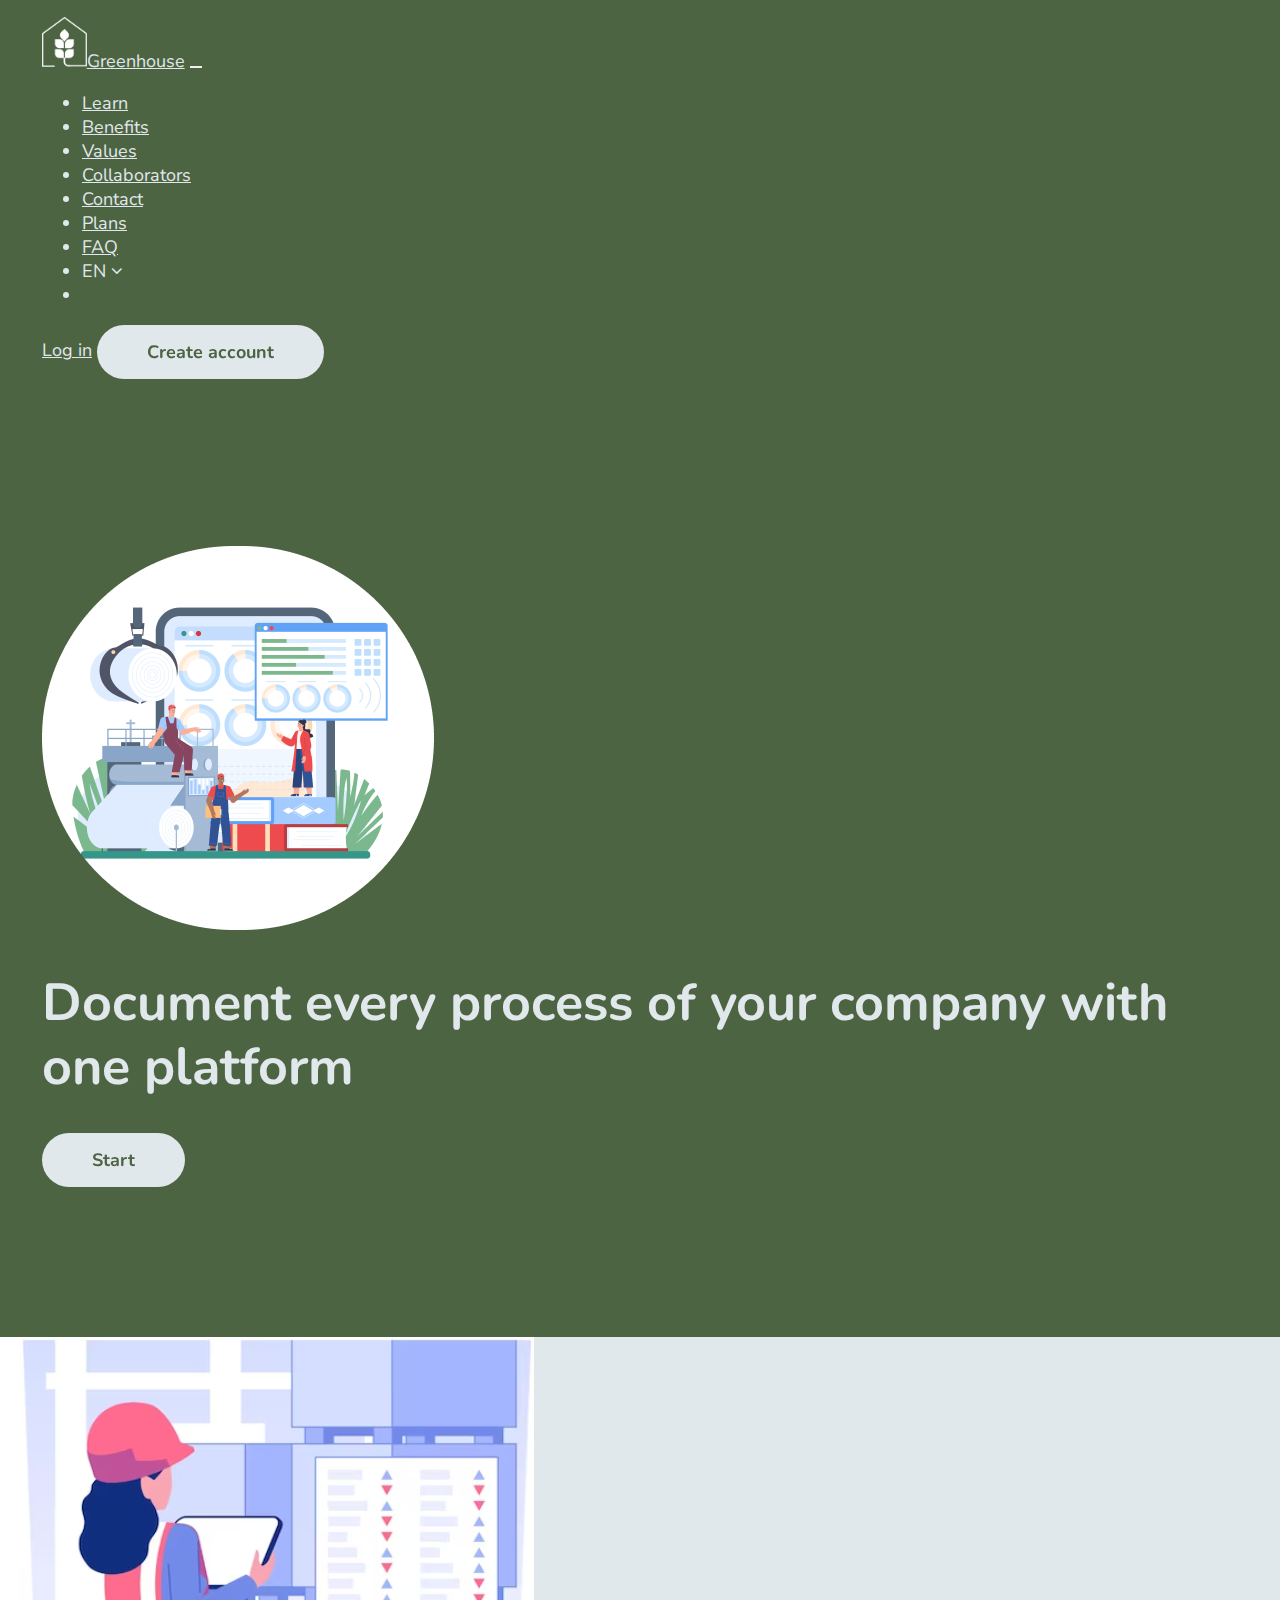
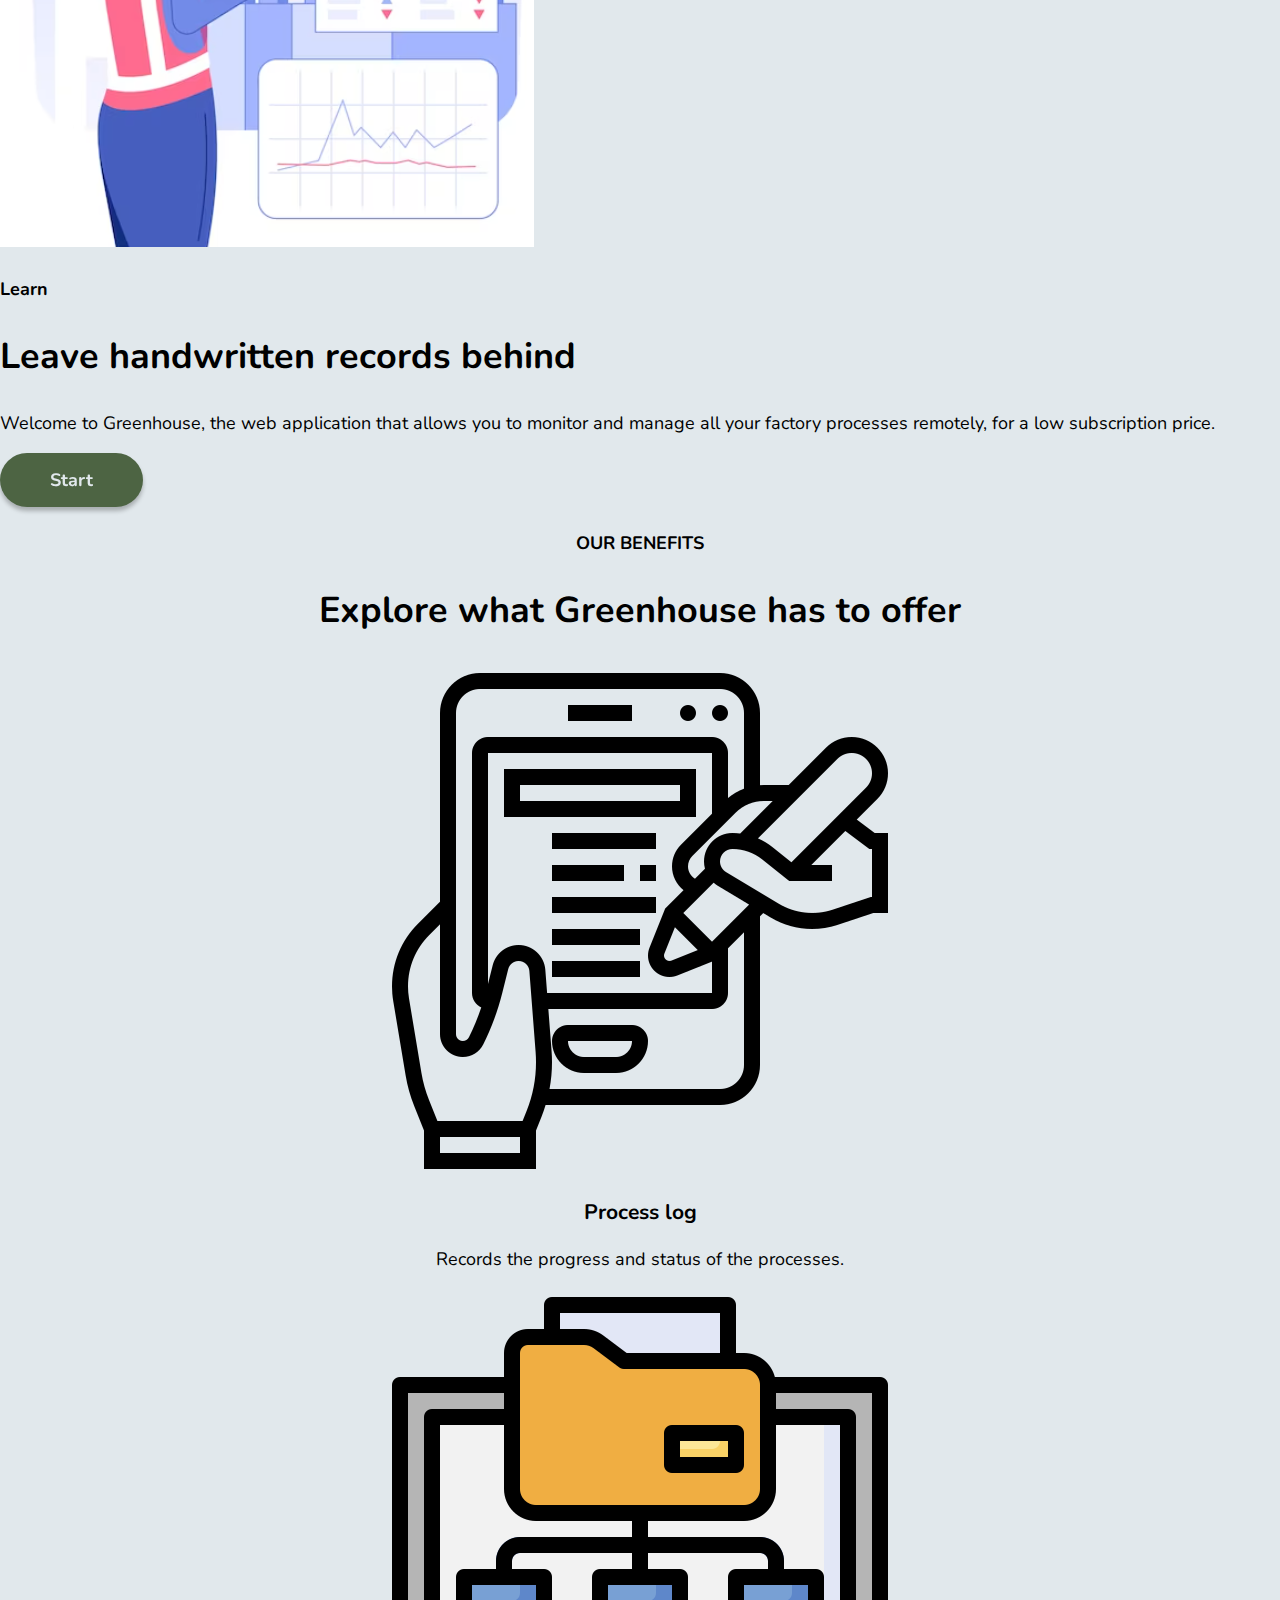
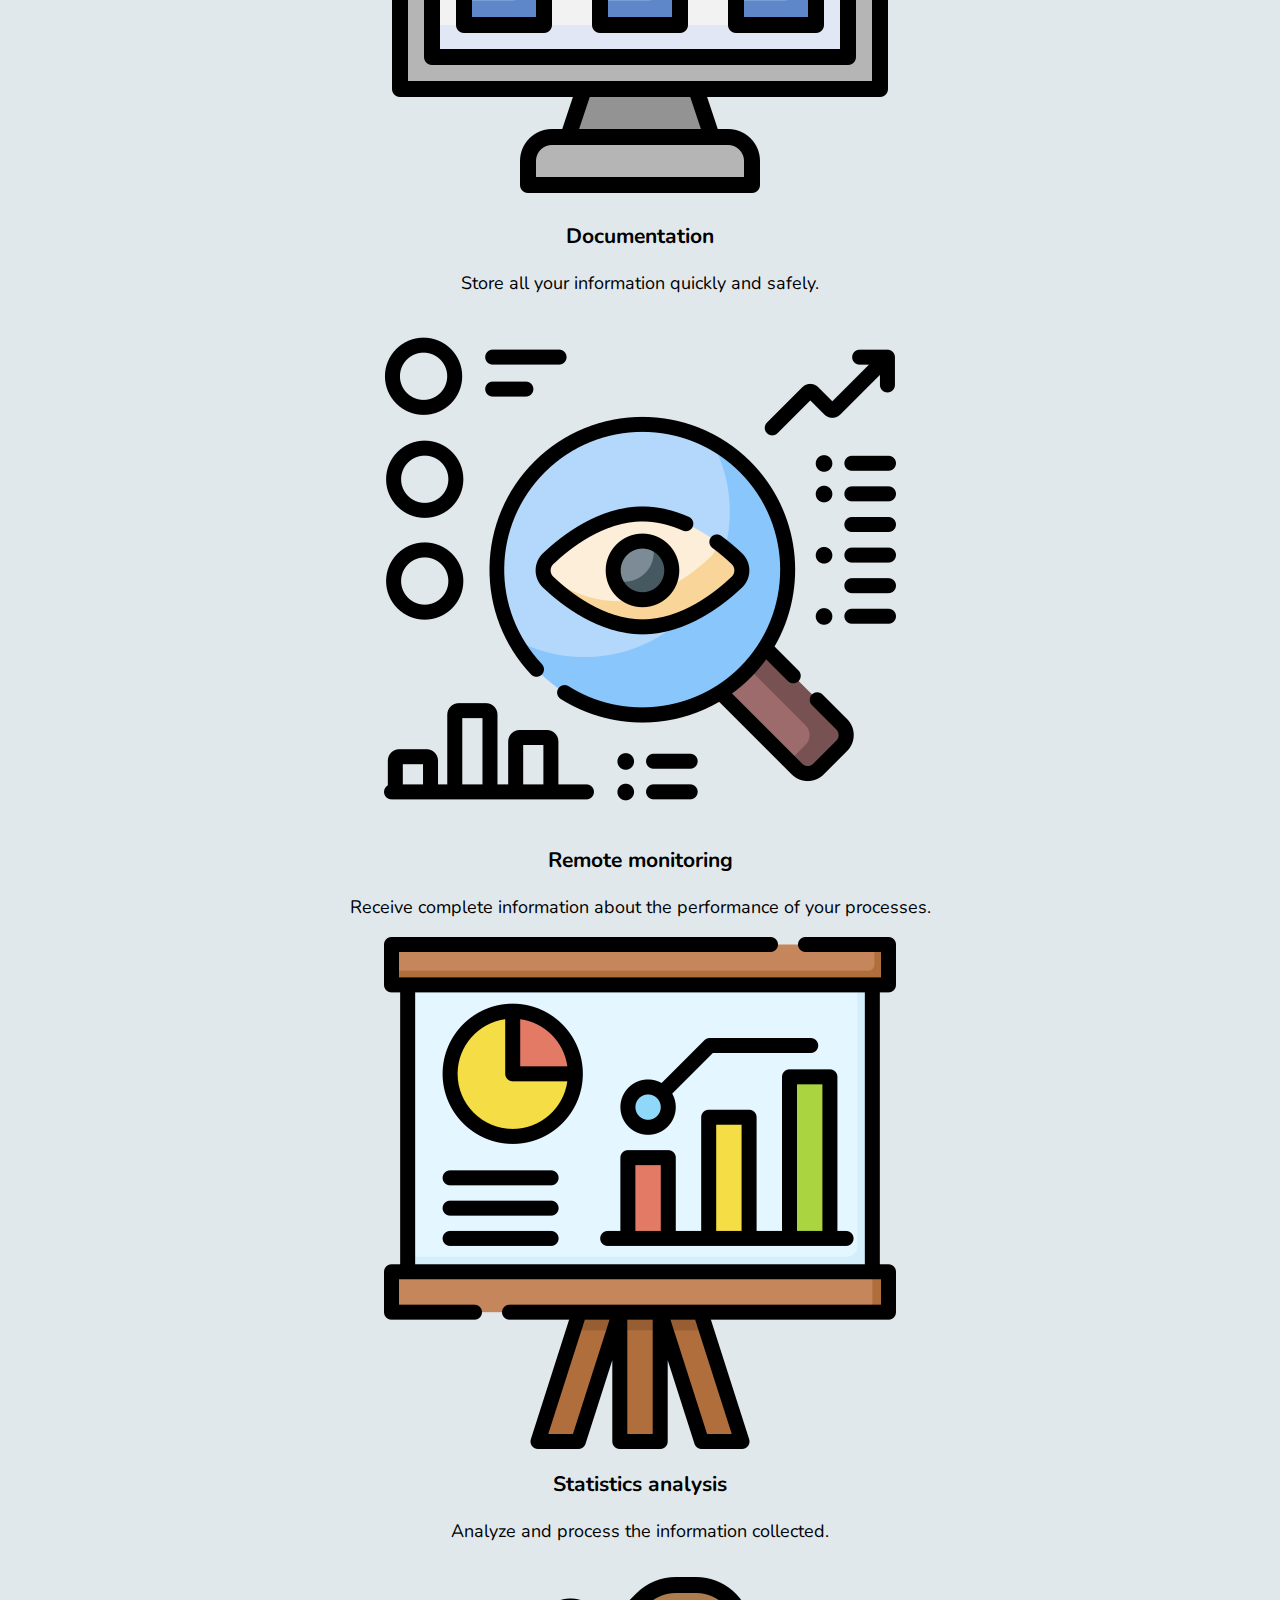
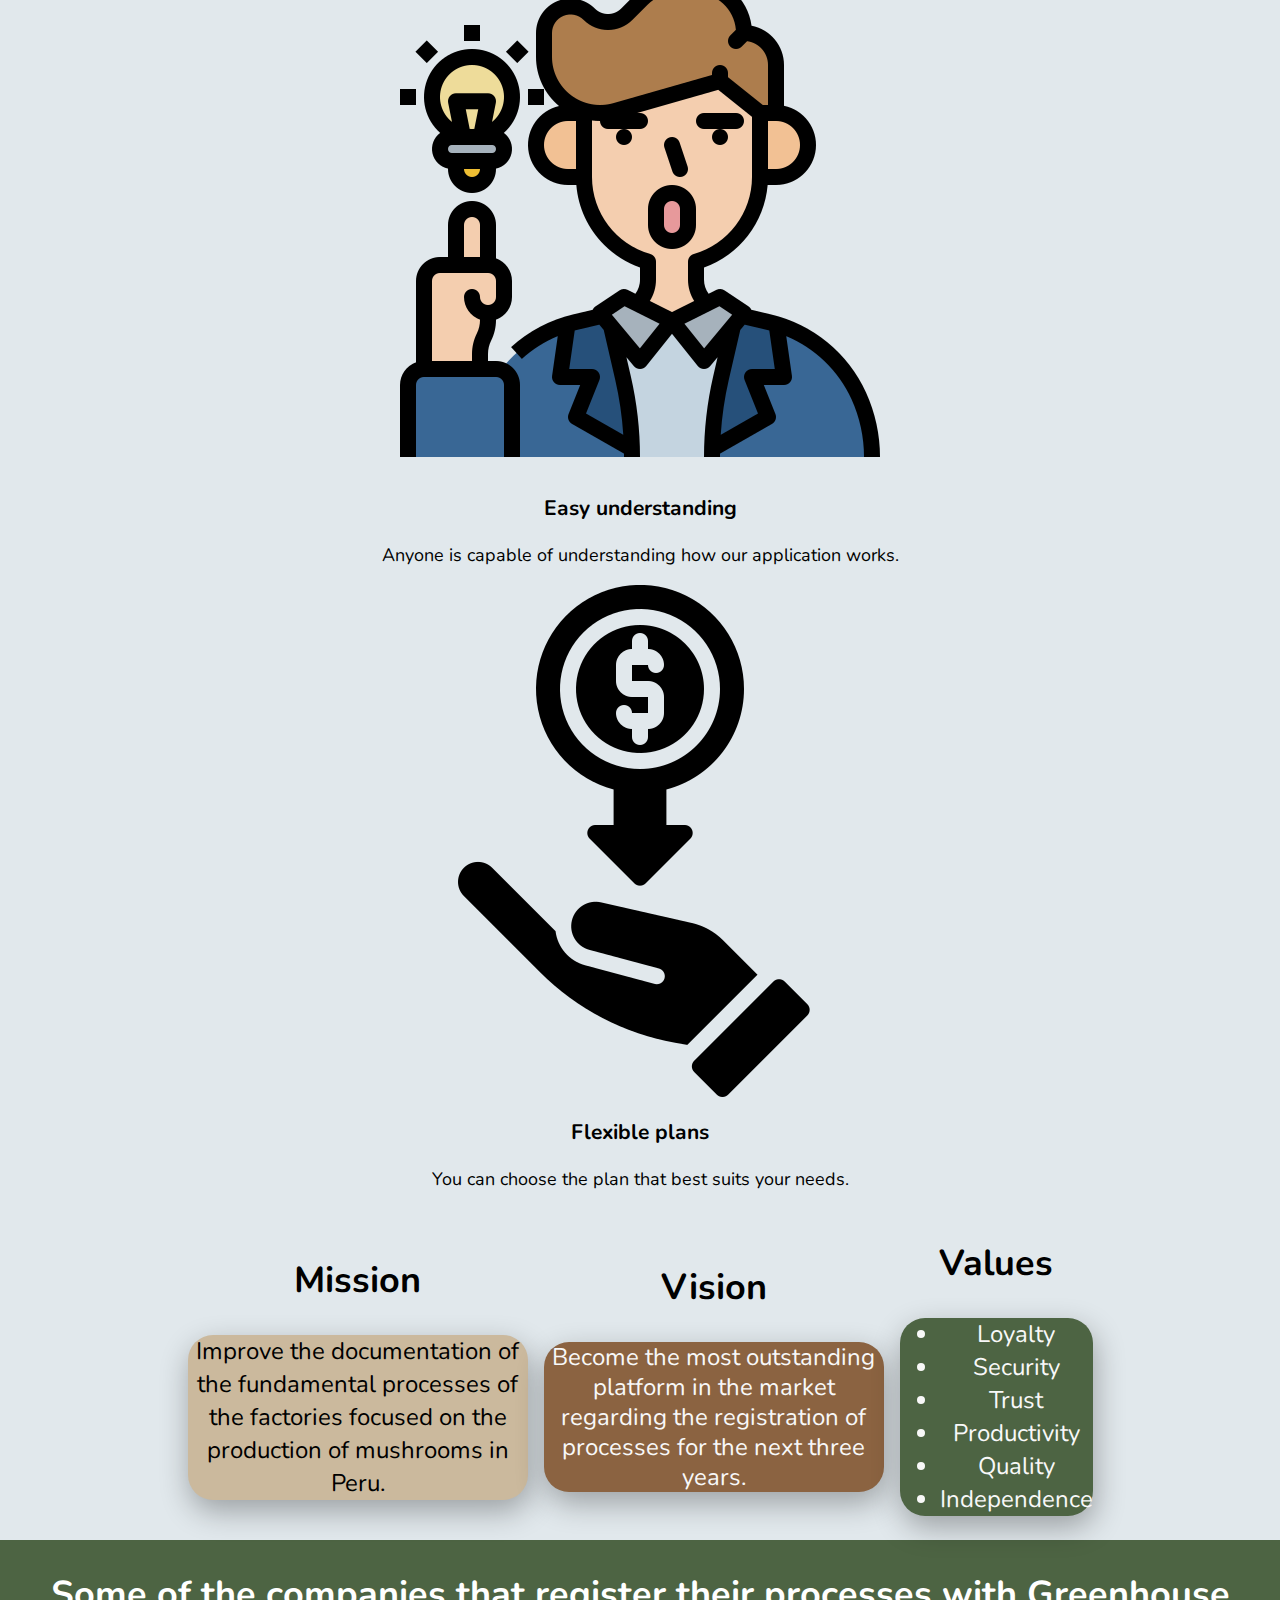
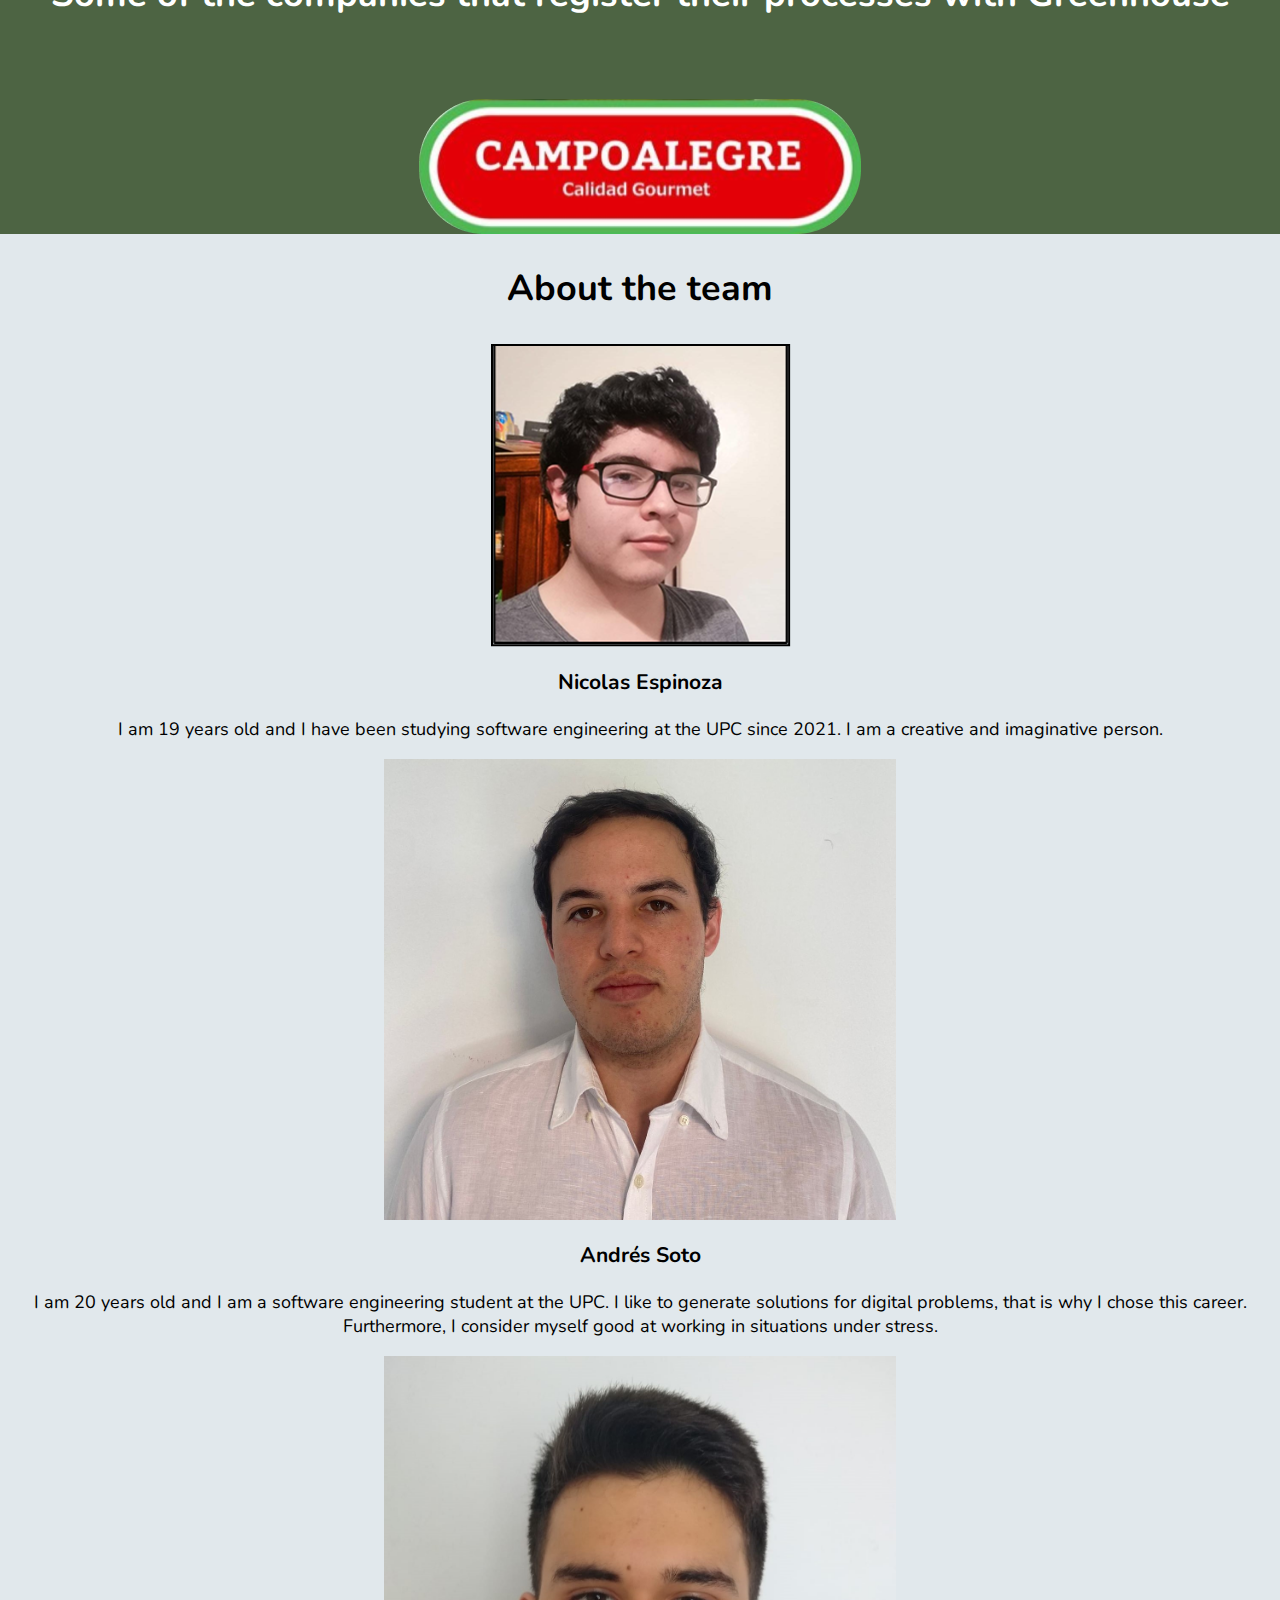
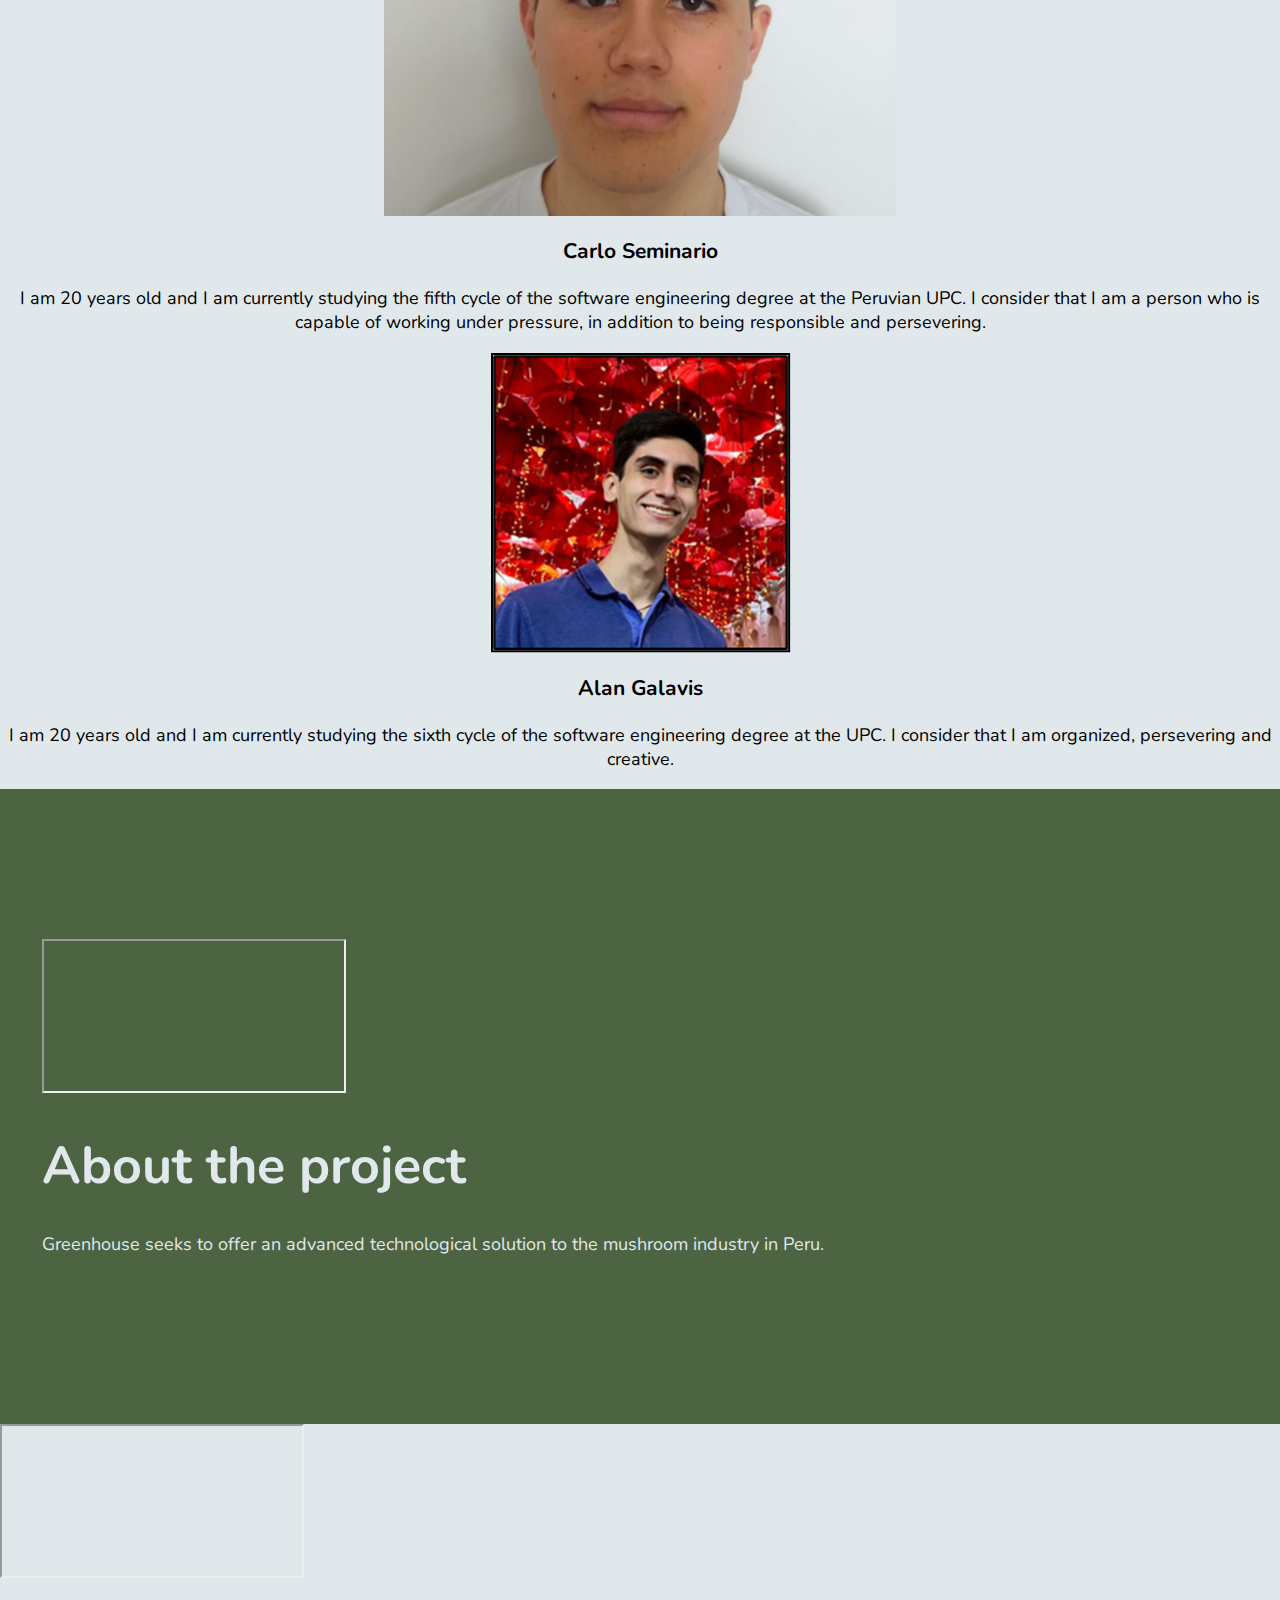
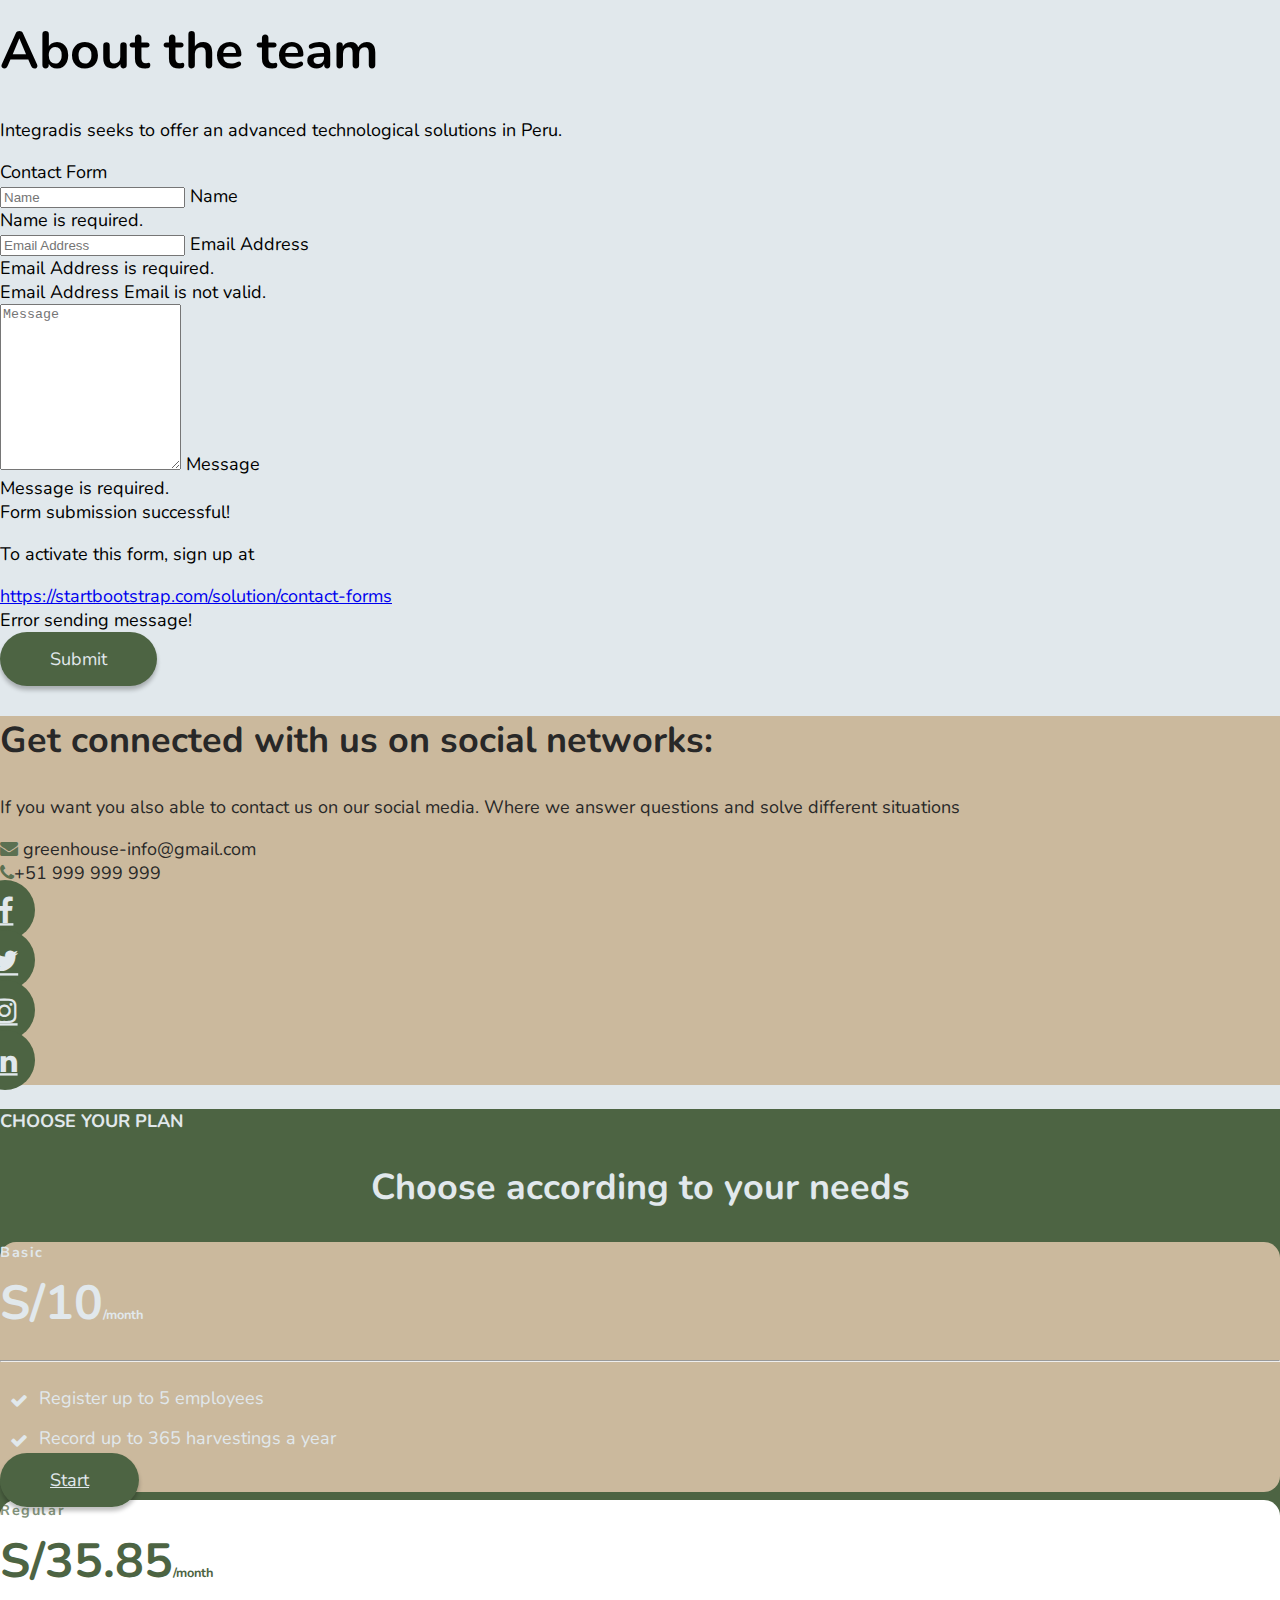
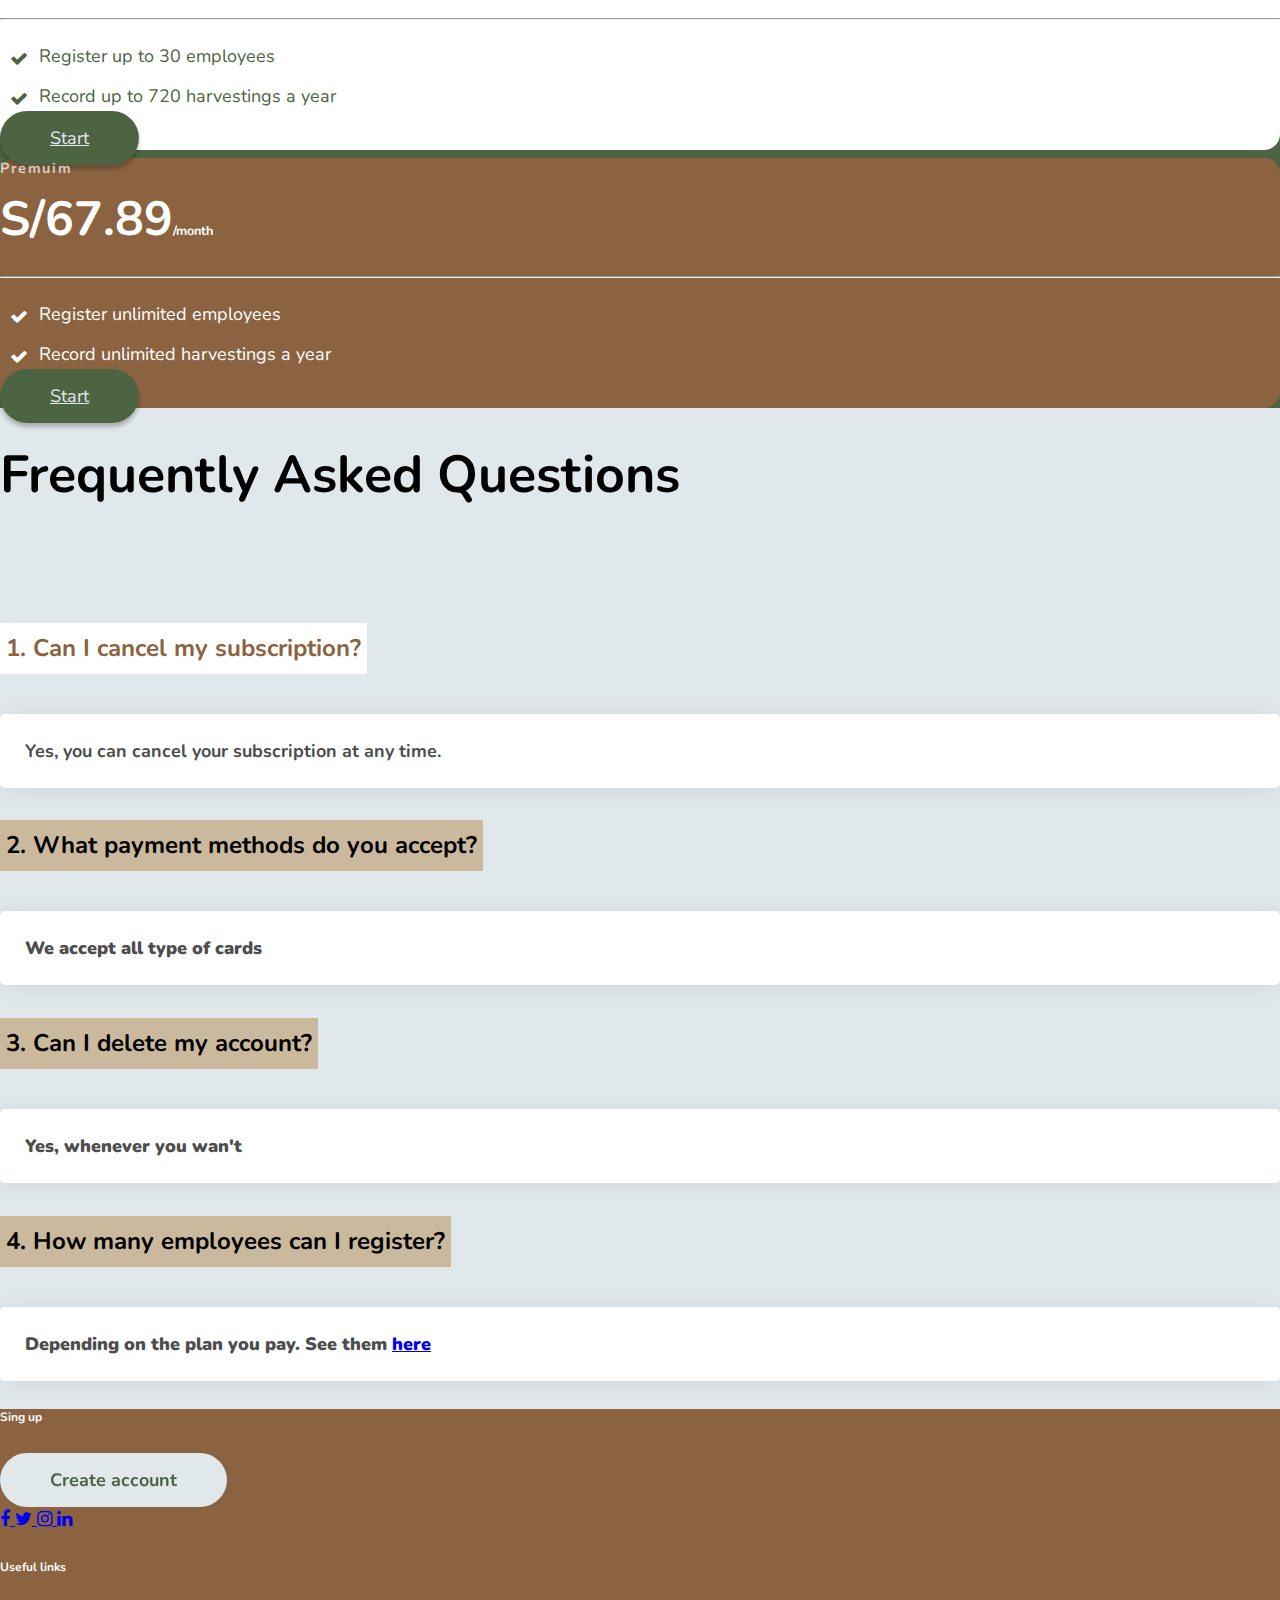
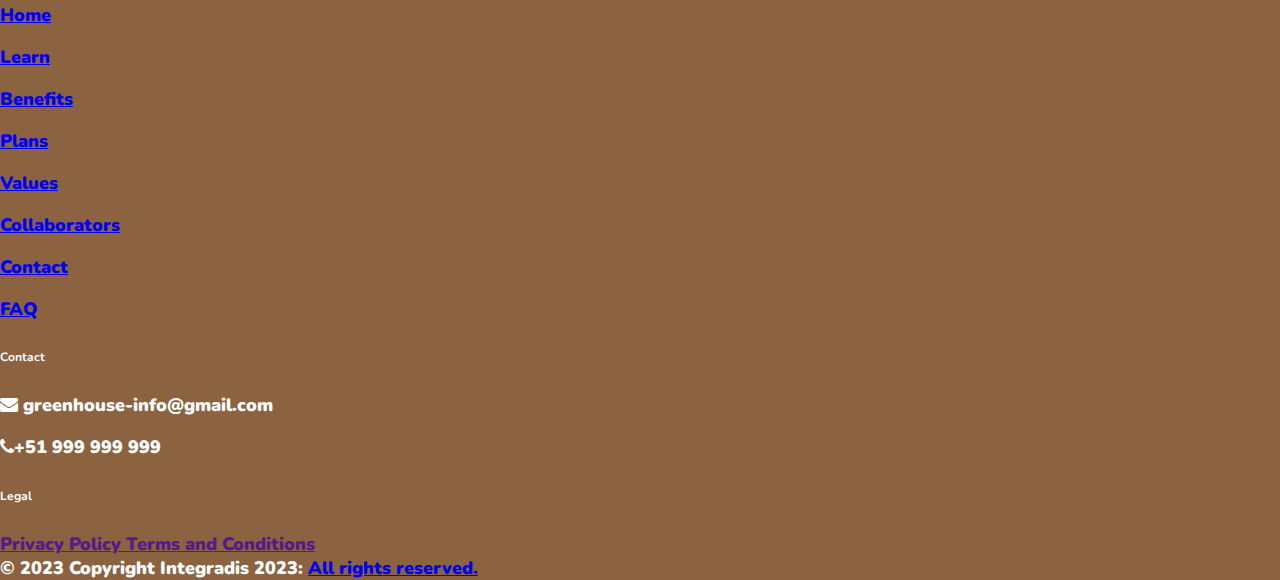
<file: docs/index.html>
<!DOCTYPE html>
<html lang="en">
  <head>
      <meta charset="utf-8">
      <title>Greenhouse</title>
      <meta name="viewport" content="width=device-width, initial-scale=1.0">
      <meta name="description" content="Greenhouse is a web application focused on creating and storing records from the mushroom growing process"/>
      <meta name="keywords" content="process,management,application,records,mushroom,harvest,growing"
      <meta name="author" content="Integradis"/>
      <meta name="copyright" content="Copyright Integradis team"/>
      <link rel="stylesheet" href="styles.css">
      <link href='https://fonts.googleapis.com/css?family=Nunito' rel='stylesheet'>
      <link rel="stylesheet" href="https://cdnjs.cloudflare.com/ajax/libs/font-awesome/4.7.0/css/font-awesome.min.css">
      <script src="myscripts.js"></script>
      <script src="https://cdn.jsdelivr.net/npm/bootstrap@5.3.1/dist/js/bootstrap.bundle.min.js" integrity="sha384-HwwvtgBNo3bZJJLYd8oVXjrBZt8cqVSpeBNS5n7C8IVInixGAoxmnlMuBnhbgrkm" crossorigin="anonymous"></script>
      <link href="https://cdn.jsdelivr.net/npm/bootstrap@5.3.1/dist/css/bootstrap.min.css" rel="stylesheet" integrity="sha384-4bw+/aepP/YC94hEpVNVgiZdgIC5+VKNBQNGCHeKRQN+PtmoHDEXuppvnDJzQIu9" crossorigin="anonymous">
  </head>
<body>

  <nav class="navbar navbar-expand-lg sticky-top">
    <div class="container-fluid">
      <a href="#" class="navbar-brand text-decoration-none"><img src="images/logo-white.png" alt="company logo">Greenhouse</a>
      <button class="navbar-toggler" type="button" data-bs-toggle="collapse" data-bs-target="#navbarText" aria-controls="navbarText" aria-expanded="false" aria-label="Toggle navigation">
        <span class="navbar-toggler-icon"></span>
      </button>
      <div class="collapse navbar-collapse" id="navbarText">
        <ul class="navbar-nav me-auto mb-2 mb-lg-0">
          <li class="nav-item">
            <a href="#learn" class="nav-link">Learn</a>
          </li>
          <li class="nav-item">
            <a href="#benefits" class="nav-link">Benefits</a>
          </li>
          <li class="nav-item">
            <a href="#values" class="nav-link">Values</a>
          </li>
          <li class="nav-item">
            <a href="#collab" class="nav-link">Collaborators</a>
          </li>
          <li class="nav-item">
            <a href="#contact" class="nav-link">Contact</a>
          </li>
          <li class="nav-item">
            <a href="#plans" class="nav-link">Plans</a>
          </li>
          <li class="nav-item">
            <a href="#faq" class="nav-link">FAQ</a>
          </li>
          <li class="nav-item">
            <a class="nav-link nav-language" onclick="toggleLanguageMenu()">EN <i class="fa fa-angle-down"></i></a> 
          </li>
          <li>
            <div class="language-menu" id="languageMenu">
              <div class="language-option">ES</div>
            </div>
          </li>
        </ul>
        <span class="navbar-text ">
          <a href="https://greenhouse-web.netlify.app" class="log-in text-decoration-none">Log in</a>
          <button type="button" class="button-secondary float-on-hover" onclick="location.href='https://greenhouse-web.netlify.app'" role="link">Create account</button>
        </span>
      </div>
    </div>

  </nav>
  

    <!-- Hero, Call to Action -->
    <section class="hero p-5" id="hero">
        <div class="container p-5">
          <div class="row py-4 py-lg-6">
              <div class="col-lg-4 order-lg-2 d-flex align-items-center justify-content-center justify-content-lg-start ms-lg-n6">
                  <div style="z-index:1" class="lc-block col-6 col-lg-10 mb-n3 mb-lg-0">
                      <img src="images/hero-image.png" alt="Image of fabrication process">
                  </div>
              </div>
              <div class="col-lg-7 px-lg-5 p-4">
                  <div class="col-lg-10 ms-lg-5">
                      <div class="lc-block mb-4">
                          <h1>Document every process of your company with one platform</h1>
                      </div>
                      <div class="lc-block">
                        <button type="button" class="button-secondary float-on-hover" onclick="location.href='https://greenhouse-web.netlify.app'" role="link">Start</button>
                      </div>
                  </div>
              </div>
          </div>
      </div>
    </section>

    <!-- More Information Section -->
    <section class="learn p-5" id="learn">
      <div class="container p-5">
        <div class="row py-4 py-lg-6">
          <div class="col-lg-4 order-lg-2 d-flex align-items-center justify-content-center justify-content-lg-start ms-lg-n6">
            <div style="z-index:1" class="lc-block col-6 col-lg-10 mb-n3 mb-lg-0">
                <img src="images/welcome.png" alt="Image of fabrication process">
            </div>
        </div>
            <div class="col-lg-7 px-lg-5 p-4">
                <div class="col-lg-10 ms-lg-5">
                    <div class="lc-block mb-4">
                        <h4>Learn</h4>
                        <h2>Leave handwritten records behind</h2>
                        <p>Welcome to Greenhouse, the web application that allows you to monitor and manage all your factory processes remotely, for a low subscription price.</p>
                    </div>
                    <div class="lc-block">
                      <button type="button" class="button-primary float-on-hover" onclick="location.href='https://greenhouse-web.netlify.app'" role="link">Start</button>
                    </div>
                </div>
            </div>
        </div>
      </div>
    </section>

    <section class="benefits p-5" id="benefits">
        <h4> OUR BENEFITS</h4>
        <h2>Explore what Greenhouse has to offer</h2>
        <div class="card-group p-5">
          <div class="card border-0 rounded-3 shadow-lg m-2">
            <img src="images/process-log.png" class="card-img-top card-img" alt="Representation image for process log">
            <div class="card-body">
              <h3 class="card-title">Process log</h3>
              <p class="card-text">Records the progress and status of the processes.</p>
            </div>
          </div>
          <div class="card border-0 rounded-3 shadow-lg m-2">
            <img src="images/documentation.png" class="card-img-top card-img" alt="Representation image for documentation">
            <div class="card-body">
              <h3 class="card-title">Documentation</h3>
              <p class="card-text">Store all your information quickly and safely.</p>
            </div>
          </div>
          <div class="card border-0 rounded-3 shadow-lg m-2">
            <img src="images/remote-monitoring.png" class="card-img-top card-img" alt="Representation image for remote monitoring">
            <div class="card-body">
              <h3 class="card-title">Remote monitoring</h3>
              <p class="card-text">Receive complete information about the performance of your processes.</p>
            </div>
          </div>
        </div>
        <div class="card-group p-5">
          <div class="card border-0 rounded-3 shadow-lg m-2">
            <img src="images/statistics-analysis.png" class="card-img-top card-img" alt="Representation image for statistics analysis">
            <div class="card-body">
              <h3 class="card-title">Statistics analysis</h3>
              <p class="card-text">Analyze and process the information collected.</p>
            </div>
          </div>
          <div class="card border-0 rounded-3 shadow-lg m-2">
            <img src="images/easy-understanding.png" class="card-img-top card-img" alt="Representation image for easy understanding">
            <div class="card-body">
              <h3 class="card-title">Easy understanding</h3>
              <p class="card-text">Anyone is capable of understanding how our application works.</p>
            </div>
          </div>
          <div class="card border-0 rounded-3 shadow-lg m-2">
            <img src="images/flexible-plans.png" class="card-img-top card-img" alt="Representation image for flexible plans">
            <div class="card-body">
              <h3 class="card-title">Flexible plans</h3>
              <p class="card-text">You can choose the plan that best suits your needs.</p>
            </div>
          </div>
        </div>
      </section>

      <section class="section-vision-layout h2-center py-5 p-5" id="values">
        <section class="mission-layout">
            <h2>Mission</h2>
            <div class="mission-box p-5"><p class="mission-box-text">Improve the documentation of the fundamental processes of the factories focused on the production of mushrooms in Peru.</p></div>
        </section>
        <section class="mission-layout">
            <h2>Vision</h2>
            <div class="vision-box p-5"><p class="vision-box-text">Become the most outstanding platform in the market regarding the registration of processes for the next three years.</p></div>
        </section>
        <section class="mission-layout">
            <h2>Values</h2>
            <div class="values-box p-4">
                <div class="values-box-text">
                <ul>
                  <li>Loyalty</li>
                  <li>Security</li>
                  <li>Trust</li>
                  <li>Productivity</li>
                  <li>Quality</li>
                  <li>Independence</li>
                </ul>
            </div>
            </div>
        </section>
    </section>

    <section class="collaborators p-5" id="collab">
      <div class="collaborators-card">
          <h2>Some of the companies that register their processes with Greenhouse</h2>
          <img src="images/CampoAlegre.png" alt="Logo of the mushrooms enterprise Campo Alegre">
      </div>
    </section>

    <section class="benefits p-5">
      <h2>About the team</h2>
      <div class="card-group p-5">
        <div class="card border-0 rounded-3 shadow-lg m-2">
          <img src="images/Nicolas_Espinoza.png" class="card-img-top card-img" alt="">
          <div class="card-body">
            <h3 class="card-title">Nicolas Espinoza</h3>
            <p class="card-text">I am 19 years old and I have been studying software engineering at the UPC since 2021. I am a creative and imaginative person.</p>
          </div>
        </div>
        <div class="card border-0 rounded-3 shadow-lg m-2">
          <img src="images/Andres_Soto.jpg" class="card-img-top card-img" alt="">
          <div class="card-body">
            <h3 class="card-title">Andrés Soto</h3>
            <p class="card-text">I am 20 years old and I am a software engineering student at the UPC. I like to generate solutions for digital problems, that is why I chose this career. Furthermore, I consider myself good at working in situations under stress.</p>
          </div>
        </div>
      </div>
      <div class="card-group p-5">
        <div class="card border-0 rounded-3 shadow-lg m-2">
          <img src="images/Carlo_Seminario.jpg" class="card-img-top card-img" alt="">
          <div class="card-body">
            <h3 class="card-title">Carlo Seminario</h3>
            <p class="card-text">I am 20 years old and I am currently studying the fifth cycle of the software engineering degree at the Peruvian UPC. I consider that I am a person who is capable of working under pressure, in addition to being responsible and persevering.</p>
          </div>
        </div>
        <div class="card border-0 rounded-3 shadow-lg m-2">
          <img src="images/Alan_Galavis.png" class="card-img-top card-img" alt="">
          <div class="card-body">
            <h3 class="card-title">Alan Galavis</h3>
            <p class="card-text">I am 20 years old and I am currently studying the sixth cycle of the software engineering degree at the UPC. I consider that I am organized, persevering and creative.</p>
          </div>
        </div>
      </div>
    </section>

    <section class="hero p-5" id="hero">
      <div class="container p-5">
        <div class="row py-4 py-lg-6">
            <div class="col-lg-4 order-lg-2 d-flex align-items-center justify-content-center justify-content-lg-start ms-lg-n6">
                <div style="z-index:1" class="lc-block col-6 col-lg-10 mb-n3 mb-lg-0">
                  <iframe height="100%" width="auto" src="https://www.youtube.com/embed/BMjgyGefraM"></iframe>
                </div>
            </div>
            <div class="col-lg-7 px-lg-5 p-4">
                <div class="col-lg-10 ms-lg-5">
                    <div class="lc-block mb-4">
                        <h1>About the project</h1>
                    </div>
                    <div class="lc-block">
                      <p>Greenhouse seeks to offer an advanced technological solution to the mushroom industry in Peru.</p>
                    </div>
                </div>
            </div>
        </div>
    </div>
  </section>

  <section class="learn p-5" id="learn">
    <div class="container p-5">
      <div class="row py-4 py-lg-6">
          <div class="col-lg-4 order-lg-2 d-flex align-items-center justify-content-center justify-content-lg-start ms-lg-n6">
              <div style="z-index:1" class="lc-block col-6 col-lg-10 mb-n3 mb-lg-0">
                <iframe height="100%" width="auto" src="https://www.youtube.com/embed/GHF8mKq5Sak"></iframe>
              </div>
          </div>
          <div class="col-lg-7 px-lg-5 p-4">
              <div class="col-lg-10 ms-lg-5">
                  <div class="lc-block mb-4">
                      <h1>About the team</h1>
                  </div>
                  <div class="lc-block">
                    <p>Integradis seeks to offer an advanced technological solutions in Peru.</p>
                  </div>
              </div>
          </div>
      </div>
  </div>
</section>

    <section class="contact p-5" id="contact">
        <div class="container-fluid px-5 my-5 p-5">
            <div class="row justify-content-center">
              <div class="col-xl-10">
                <div class="card border-0 rounded-3 shadow-lg overflow-hidden">
                  <div class="card-body p-0">
                    <div class="row g-0">
                      
                      <div class="col-sm-6 p-5">
                        <div class="text-center">
                          <div class="h2">Contact Form</div>
                        </div>
          
                          <!-- Name Input -->
                          <div class="form-floating mb-3">
                            <input class="form-control" id="name" type="text" placeholder="Name" data-sb-validations="required" />
                            <label for="name">Name</label>
                            <div class="invalid-feedback" data-sb-feedback="name:required">Name is required.</div>
                          </div>
          
                          <!-- Email Input -->
                          <div class="form-floating mb-3">
                            <input class="form-control" id="emailAddress" type="email" placeholder="Email Address" data-sb-validations="required,email" />
                            <label for="emailAddress">Email Address</label>
                            <div class="invalid-feedback" data-sb-feedback="emailAddress:required">Email Address is required.</div>
                            <div class="invalid-feedback" data-sb-feedback="emailAddress:email">Email Address Email is not valid.</div>
                          </div>
          
                          <!-- Message Input -->
                          <div class="form-floating mb-3">
                            <textarea class="form-control" id="message" type="text" placeholder="Message" style="height: 10rem;" data-sb-validations="required"></textarea>
                            <label for="message">Message</label>
                            <div class="invalid-feedback" data-sb-feedback="message:required">Message is required.</div>
                          </div>
          
                          <!-- Submit success message -->
                          <div class="d-none" id="submitSuccessMessage">
                            <div class="text-center mb-3">
                              <div class="fw-bolder">Form submission successful!</div>
                              <p>To activate this form, sign up at</p>
                              <a href="https://startbootstrap.com/solution/contact-forms">https://startbootstrap.com/solution/contact-forms</a>
                            </div>
                          </div>
          
                          <!-- Submit error message -->
                          <div class="d-none" id="submitErrorMessage">
                            <div class="text-center text-danger mb-3">Error sending message!</div>
                          </div>
          
                          <!-- Submit button -->
                          <div class="d-grid">
                            <button class="button-primary btn-lg disabled" id="submitButton" type="submit">Submit</button>
                          </div>
                        </form>
                        <!-- End of contact form -->
          
                      </div>
                      <div class="social-media col-sm-6 d-none d-sm-block p-5">
    
                        <div class="card-body">
                          <h2 class="card-title text-center">Get connected with us on social networks:</h2>
                          <p class="text-center">If you want you also able to contact us on our social media. Where we answer questions and solve different situations</p>

                          <div class="contacto pt-5">
                            <!-- Links -->
                            <div class="">
                              <i class="envelope fa fa-envelope me-3 p-3"></i>
                              greenhouse-info@gmail.com
                            </div>
                            <div><i class="phone fa fa-phone me-3 p-3"></i>+51 999 999 999</div>
                          </div>
                            <div class="fbuttons display-5 pt-5 d-flex">
                              <a href="https://www.facebook.com/" class="facebook circle-icon text-reset text-decoration-none p-2">
                                <i class="fa fa-facebook-f"></i>
                              </a>
                              <a href="https://twitter.com/" class="twitter circle-icon text-reset text-decoration-none p-2">
                                <i class="fa fa-twitter"></i>
                              </a>
                              <a href="https://www.instagram.com/" class=" instagram circle-icon text-reset text-decoration-none p-2">
                                <i class="fa fa-instagram"></i>
                              </a>
                              <a href="https://www.linkedin.com/" class="linkedin circle-icon text-reset text-decoration-none p-2">
                                <i class="fa fa-linkedin"></i>
                              </a>
                            </div>
                        </div>
                      </div>
                    </div>
                  </div>
                </div>
              </div>
            </div>
          </div>
    </section>

    <section class="pricing py-5 p-5" id="plans">
      <h4 class="text-uppercase text-center">CHOOSE YOUR PLAN</h4>
      <h2 class="text center h2-center">Choose according to your needs</h2>
      <div class="container p-5">
        <div class="row justify-content-center">
          <!-- Basic Tier -->
          <div class="col-lg-3">
            <div class="card basic mb-5 mb-lg-0">
              <div class="card-body">
                <h5 class="card-title text-uppercase text-center">Basic</h5>
                <h6 class="card-price text-center">S/10<span class="period">/month</span></h6>
                <hr>
                <ul class="fa-ul">
                  <li><span class="fa-li"><i class="fa fa-check"></i></span>Register up to 5 employees</li>
                  <li><span class="fa-li"><i class="fa fa-check"></i></span>Record up to 365 harvestings a year</li>
                </ul>
                <div class="d-grid">
                  <a href="https://greenhouse-web.netlify.app" type="button" class="button-primary text-uppercase text-center">Start</a>
                </div>
              </div>
            </div>
          </div>
          <!-- Regular Tier -->
          <div class="col-lg-3">
            <div class="card regular mb-5 mb-lg-0">
              <div class="card-body">
                <h5 class="card-title text-muted text-uppercase text-center">Regular</h5>
                <h6 class="card-price text-center">S/35.85<span class="period">/month</span></h6>
                <hr>
                <ul class="fa-ul">
                  <li><span class="fa-li"><i class="fa fa-check"></i></span>Register up to 30 employees</li>
                  <li><span class="fa-li"><i class="fa fa-check"></i></span>Record up to 720 harvestings a year</li>
                </ul>
                <div class="d-grid">
                  <a href="https://greenhouse-web.netlify.app" type="button" class="button-primary text-uppercase text-center">Start</a>
                </div>
              </div>
            </div>
          </div>
          <!-- Premium Tier -->
          <div class="col-lg-3">
            <div class="card premium">
              <div class="card-body">
                <h5 class="card-title text-muted text-uppercase text-center">Premuim</h5>
                <h6 class="card-price text-center">S/67.89<span class="period">/month</span></h6>
                <hr>
                <ul class="fa-ul">
                  <li><span class="fa-li"><i class="fa fa-check"></i></span>Register unlimited employees
                  </li>
                  <li><span class="fa-li"><i class="fa fa-check"></i></span>Record unlimited harvestings a year</li>
                </ul>
                <div class="d-grid">
                  <a href="https://greenhouse-web.netlify.app" type="button" class="button-primary text-uppercase text-center">Start</a>
                </div>
              </div>
            </div>
          </div>
        </div>
      </div>
    </section>

    <section class="faq p-5" id="faq">
      <div class="container p-5">
        <h1 class="text-center text-uppercase mb-5">Frequently Asked Questions</h1>
        <br>
        <br>
        <div class="row flex-center">
          <div class="col-sm-10 offset-sm-1">
            <div class="accordion" id="accordionExample">
              <div class="accordion-item">
                <h2 class="accordion-header" id="headingOne">
                  <button class="accordion-button" type="button" data-bs-toggle="collapse" data-bs-target="#collapseOne" aria-expanded="true" aria-controls="collapseOne">
                  <span>1. Can I cancel my subscription?</span> </button>
                </h2>
                <div id="collapseOne" class="accordion-collapse collapse show" aria-labelledby="headingOne" data-bs-parent="#accordionExample">
                  <div class="accordion-body"> <strong>Yes, you can cancel your subscription at any time.</div>
                </div>
              </div>
              <div class="accordion-item">
                <h2 class="accordion-header" id="headingTwo">
                  <button class="accordion-button collapsed" type="button" data-bs-toggle="collapse" data-bs-target="#collapseTwo" aria-expanded="false" aria-controls="collapseTwo">
                  <span>2. What payment methods do you accept?</span> </button>
                    </button>
                </h2>
                <div id="collapseTwo" class="accordion-collapse collapse" aria-labelledby="headingTwo" data-bs-parent="#accordionExample">
                  <div class="accordion-body"> <strong>We accept all type of cards</div>
                </div>
              </div>
              <div class="accordion-item">
                <h2 class="accordion-header" id="headingThree">
                  <button class="accordion-button collapsed" type="button" data-bs-toggle="collapse" data-bs-target="#collapseThree" aria-expanded="false" aria-controls="collapseThree"> 
                  <span>3. Can I delete my account?</span> </button>
                    </button>
                </h2>
                <div id="collapseThree" class="accordion-collapse collapse" aria-labelledby="headingThree" data-bs-parent="#accordionExample">
                  <div class="accordion-body"> <strong>Yes, whenever you wan't</div>
                </div>
              </div>
              <div class="accordion-item">
                <h2 class="accordion-header" id="headingFour">
                  <button class="accordion-button collapsed" type="button" data-bs-toggle="collapse" data-bs-target="#collapseFour" aria-expanded="false" aria-controls="collapseFour"> 
                  <span>4. How many employees can I register?</span> </button>
                    </button>
                </h2>
                <div id="collapseFour" class="accordion-collapse collapse" aria-labelledby="headingFour" data-bs-parent="#accordionExample">
                  <div class="accordion-body"> <strong>Depending on the plan you pay. See them <a href="#plans">here</a></div>
                </div>
              </div>
            </div>
          </div>
        </div>
      </div>
    </section>
  
    <!-- Footer -->
<footer class="footer text-center text-lg-start text-muted pt-3 p-5">
  <!-- Section: Social media -->
  <!-- Section: Social media -->

  <!-- Section: Links  -->
  <section class="links">
    <div class="container text-center text-md-start mt-5">
      <!-- Grid row -->
      <div class="row mt-3">

        <!-- Grid column -->
        <div class="col-md-4 col-lg-3 col-xl-3 mx-auto mb-md-0 mb-4">
          <!-- Links -->
          <h6 class="text-uppercase fw-bold mb-4">Sing up</h6>
          <div class="lc-block">
            <button type="button" class="button-secondary float-on-hover bg-white rounded-3" onclick="location.href='https://greenhouse-web.netlify.app'" role="link">Create account</button>
          </div>
          <div class="fbuttons display-7 pt-3">
            <a href="https://www.facebook.com/" class="me-4 text-reset text-decoration-none bg-white rounded-5 p-2">
              <i class="fa fa-facebook-f"></i>
            </a>
            <a href="https://twitter.com/" class="me-4 text-reset text-decoration-none bg-white rounded-5  p-2">
              <i class="fa fa-twitter"></i>
            </a>
            <a href="https://www.instagram.com/" class="me-4 text-reset text-decoration-none bg-white rounded-5  p-2">
              <i class="fa fa-instagram"></i>
            </a>
            <a href="https://www.linkedin.com/" class="me-4 text-reset text-decoration-none bg-white rounded-5  p-2">
              <i class="fa fa-linkedin"></i>
            </a>
          </div>
        </div>
        <!-- Grid column -->
        <div class="col-md-3 col-lg-2 col-xl-2 mx-auto mb-4">
          <!-- Links -->
          <h6 class="text-uppercase fw-bold mb-4">
            Useful links
          </h6>
          <p>
            <a href="#hero" class="text-reset text-decoration-none">Home</a>
          </p>
          <p>
            <a href="#learn" class="text-reset text-decoration-none">Learn</a>
          </p>
          <p>
            <a href="#benefits" class="text-reset text-decoration-none">Benefits</a>
          </p>
          <p>
            <a href="#plans" class="text-reset text-decoration-none">Plans</a>
          </p>
          <p>
            <a href="#values" class="text-reset text-decoration-none">Values</a>
          </p>
          <p>
            <a href="#collab" class="text-reset text-decoration-none">Collaborators</a>
          </p>
          <p>
            <a href="#contact" class="text-reset text-decoration-none">Contact</a>
          </p>
          <p>
            <a href="#faq" class="text-reset text-decoration-none">FAQ</a>
          </p>
        </div>
        <!-- Grid column -->
        <div class="col-md-4 col-lg-3 col-xl-3 mx-auto mb-md-0 mb-4">
          <!-- Links -->
          <h6 class="text-uppercase fw-bold mb-4">Contact</h6>
          <p>
            <i class="fa fa-envelope me-3"></i>
            greenhouse-info@gmail.com
          </p>
          <p><i class="fa fa-phone me-3"></i>+51 999 999 999</p>
        </div>
        <!-- Grid column -->
        <div class="col-md-4 col-lg-3 col-xl-3 mx-auto mb-md-0 mb-4">
          <!-- Links -->
          <h6 class="text-uppercase fw-bold mb-4">Legal</h6>
          <a href="" class="text-reset text-decoration-none d-flex pb-3">
            Privacy Policy
          </a>
          <a href="" class="text-reset text-decoration-none">Terms and Conditions</a>
        </div>
        <!-- Grid column -->
      </div>
      <!-- Grid row -->
    </div>
  </section>
  <!-- Section: Links  -->

  <!-- Copyright -->
  <div class="copyright text-center p-4">
    © 2023 Copyright Integradis 2023:
    <a class="text-reset fw-bold privacy-policy" href="privacy_policy.html" id="privacy-policy">All rights reserved.</a>
  </div>
  <!-- Copyright -->
</footer>
<!-- Footer -->
</body>
</html>
</file>
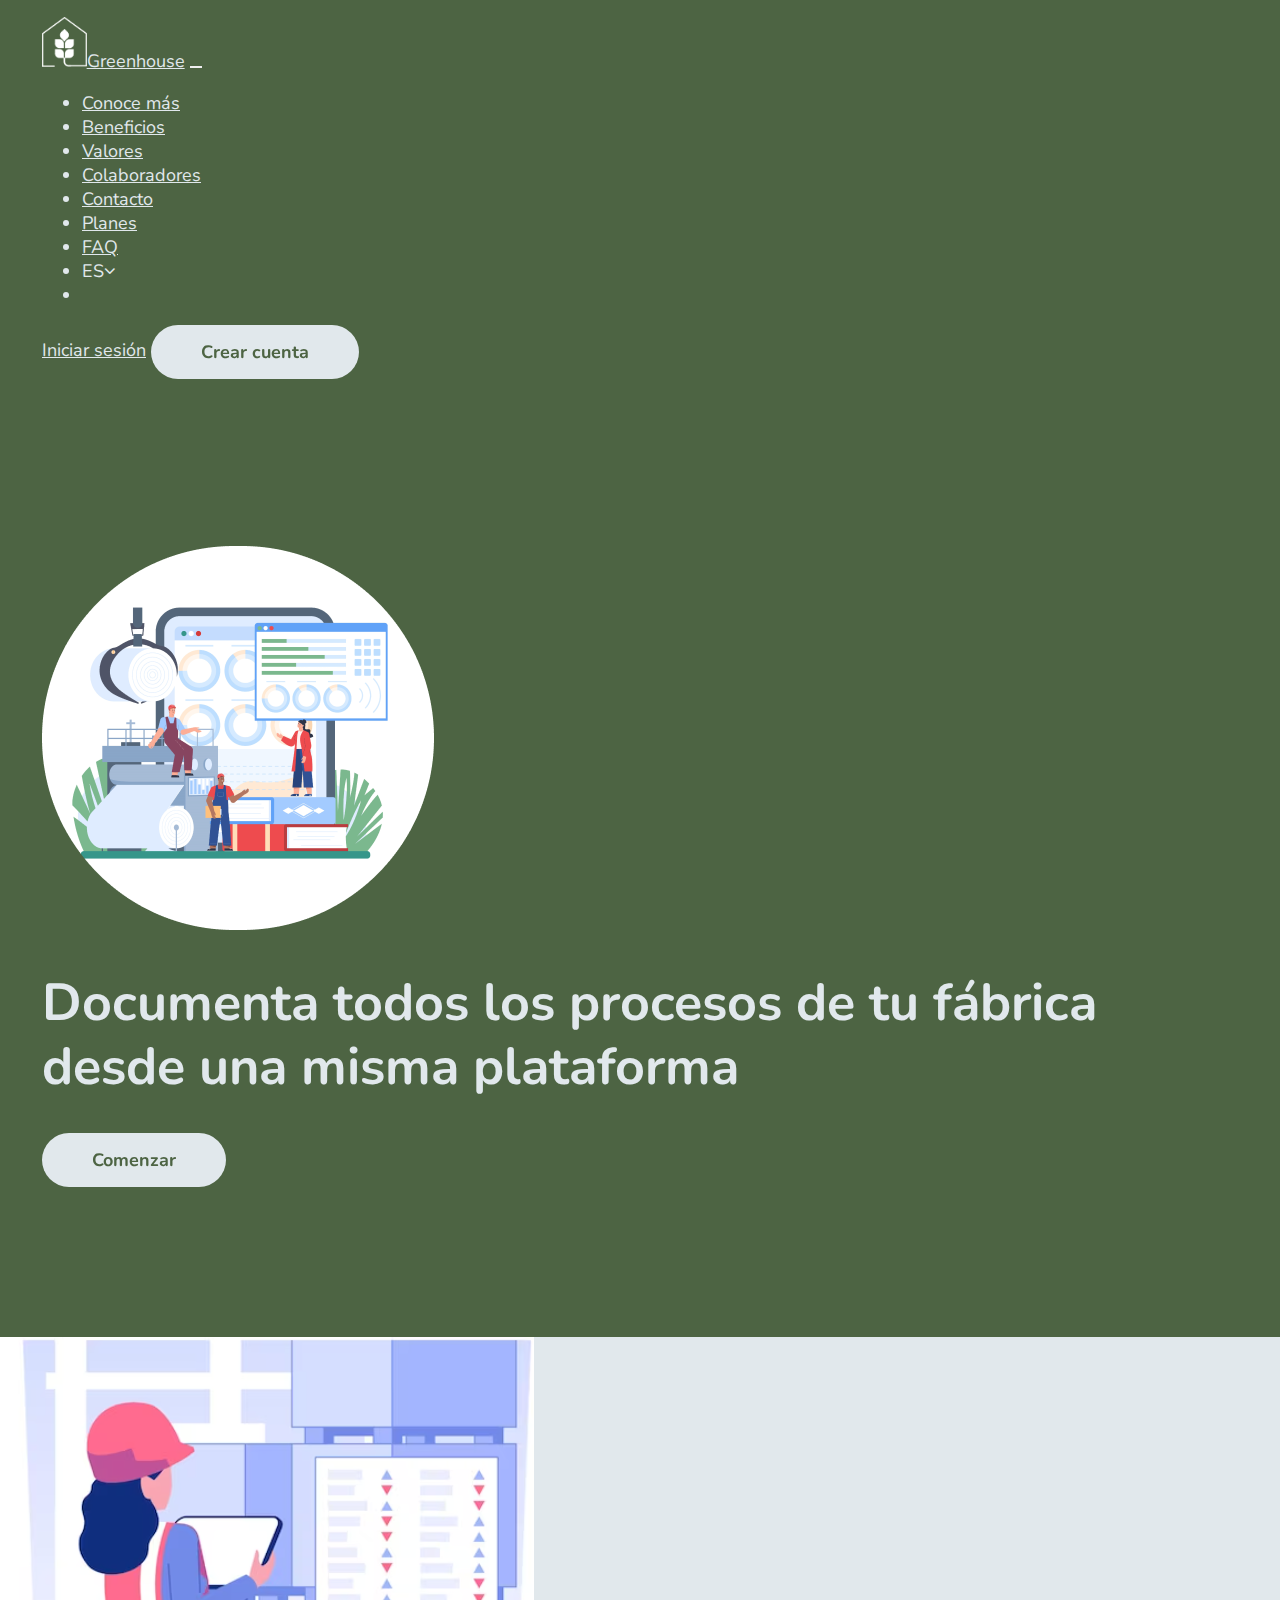
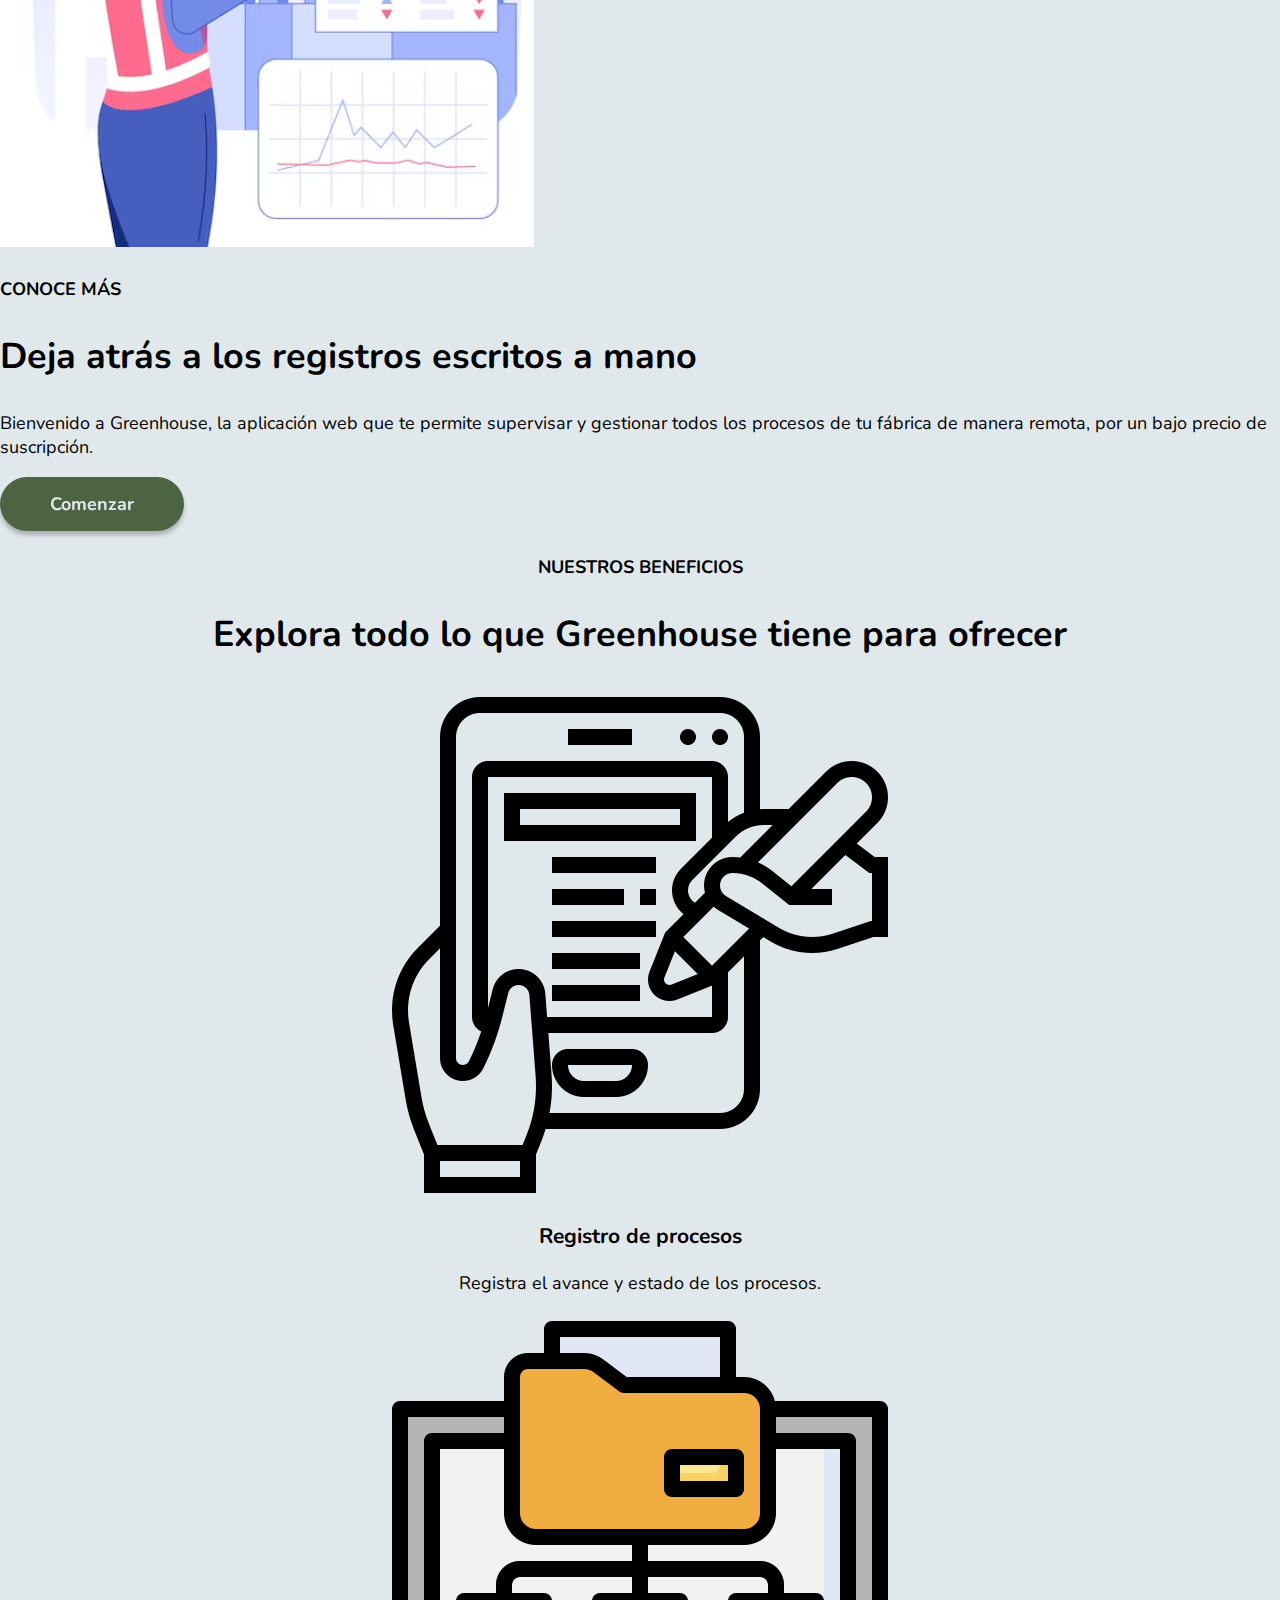
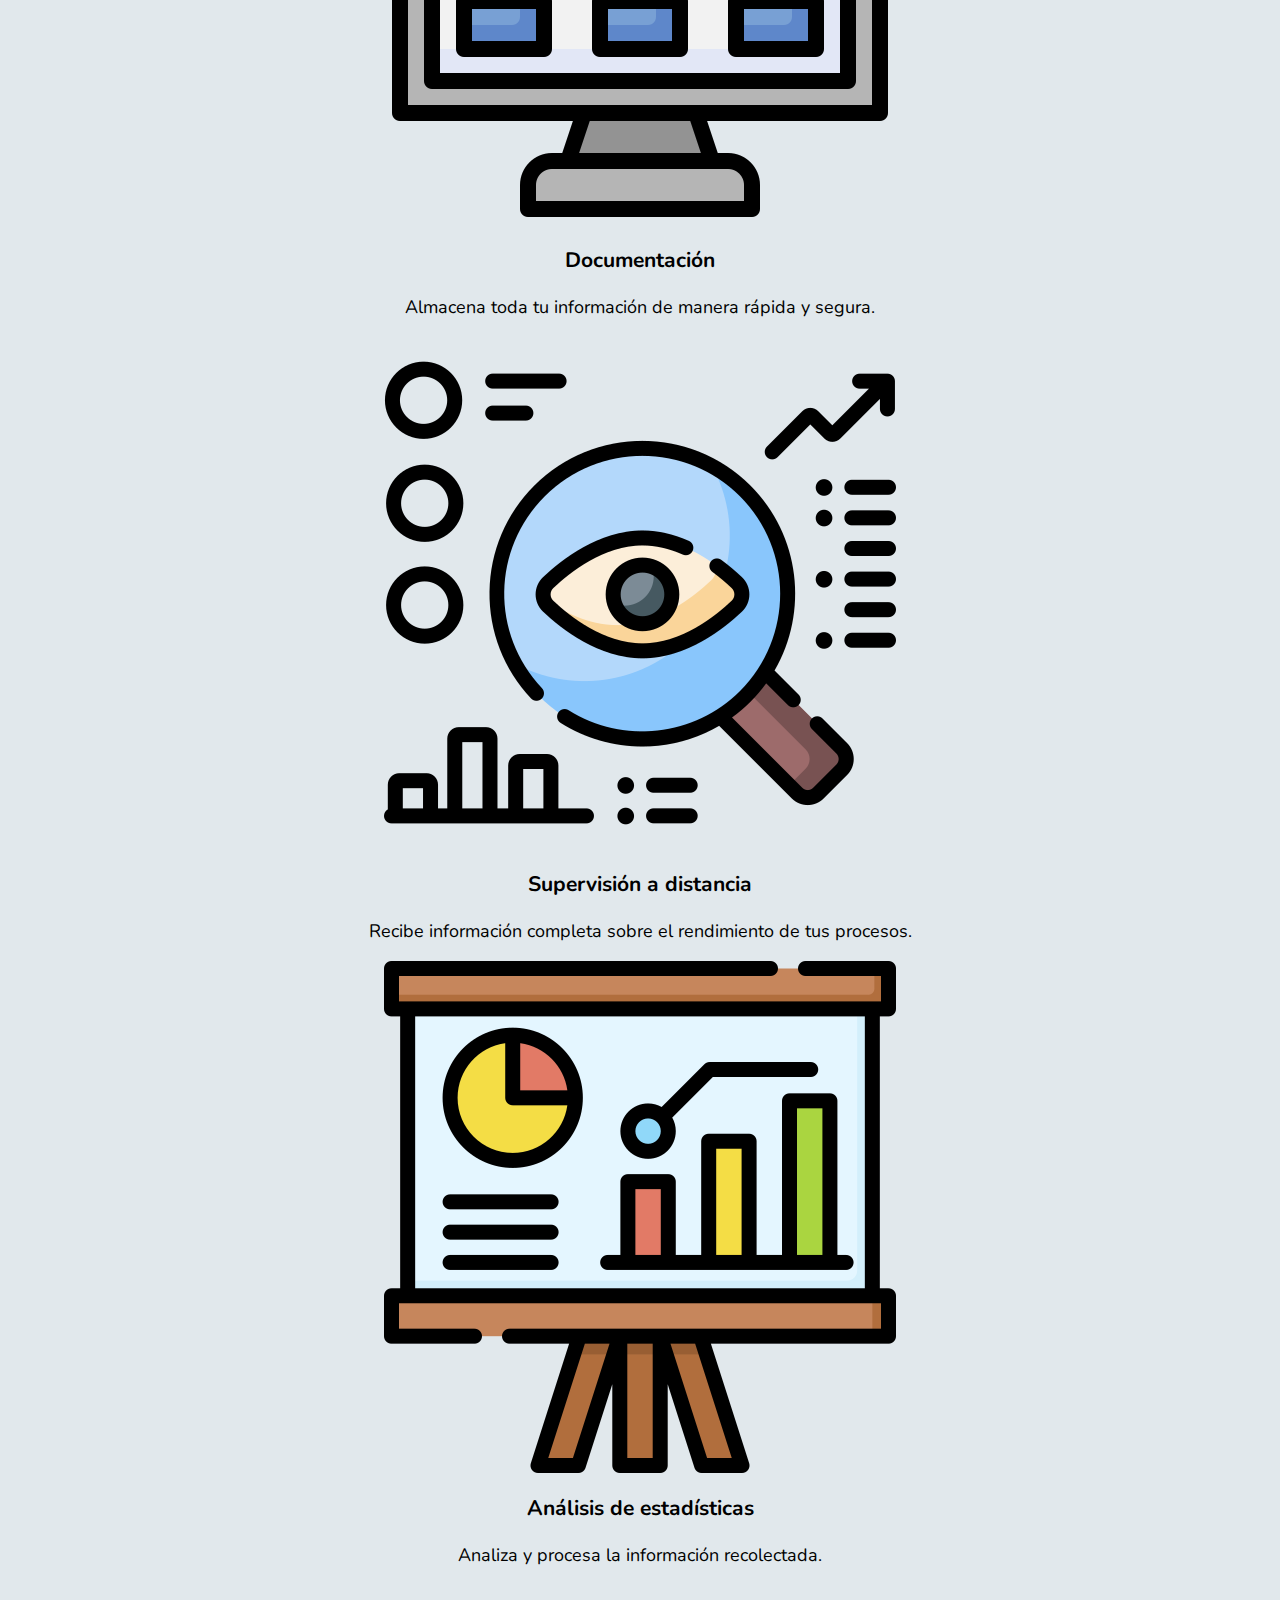
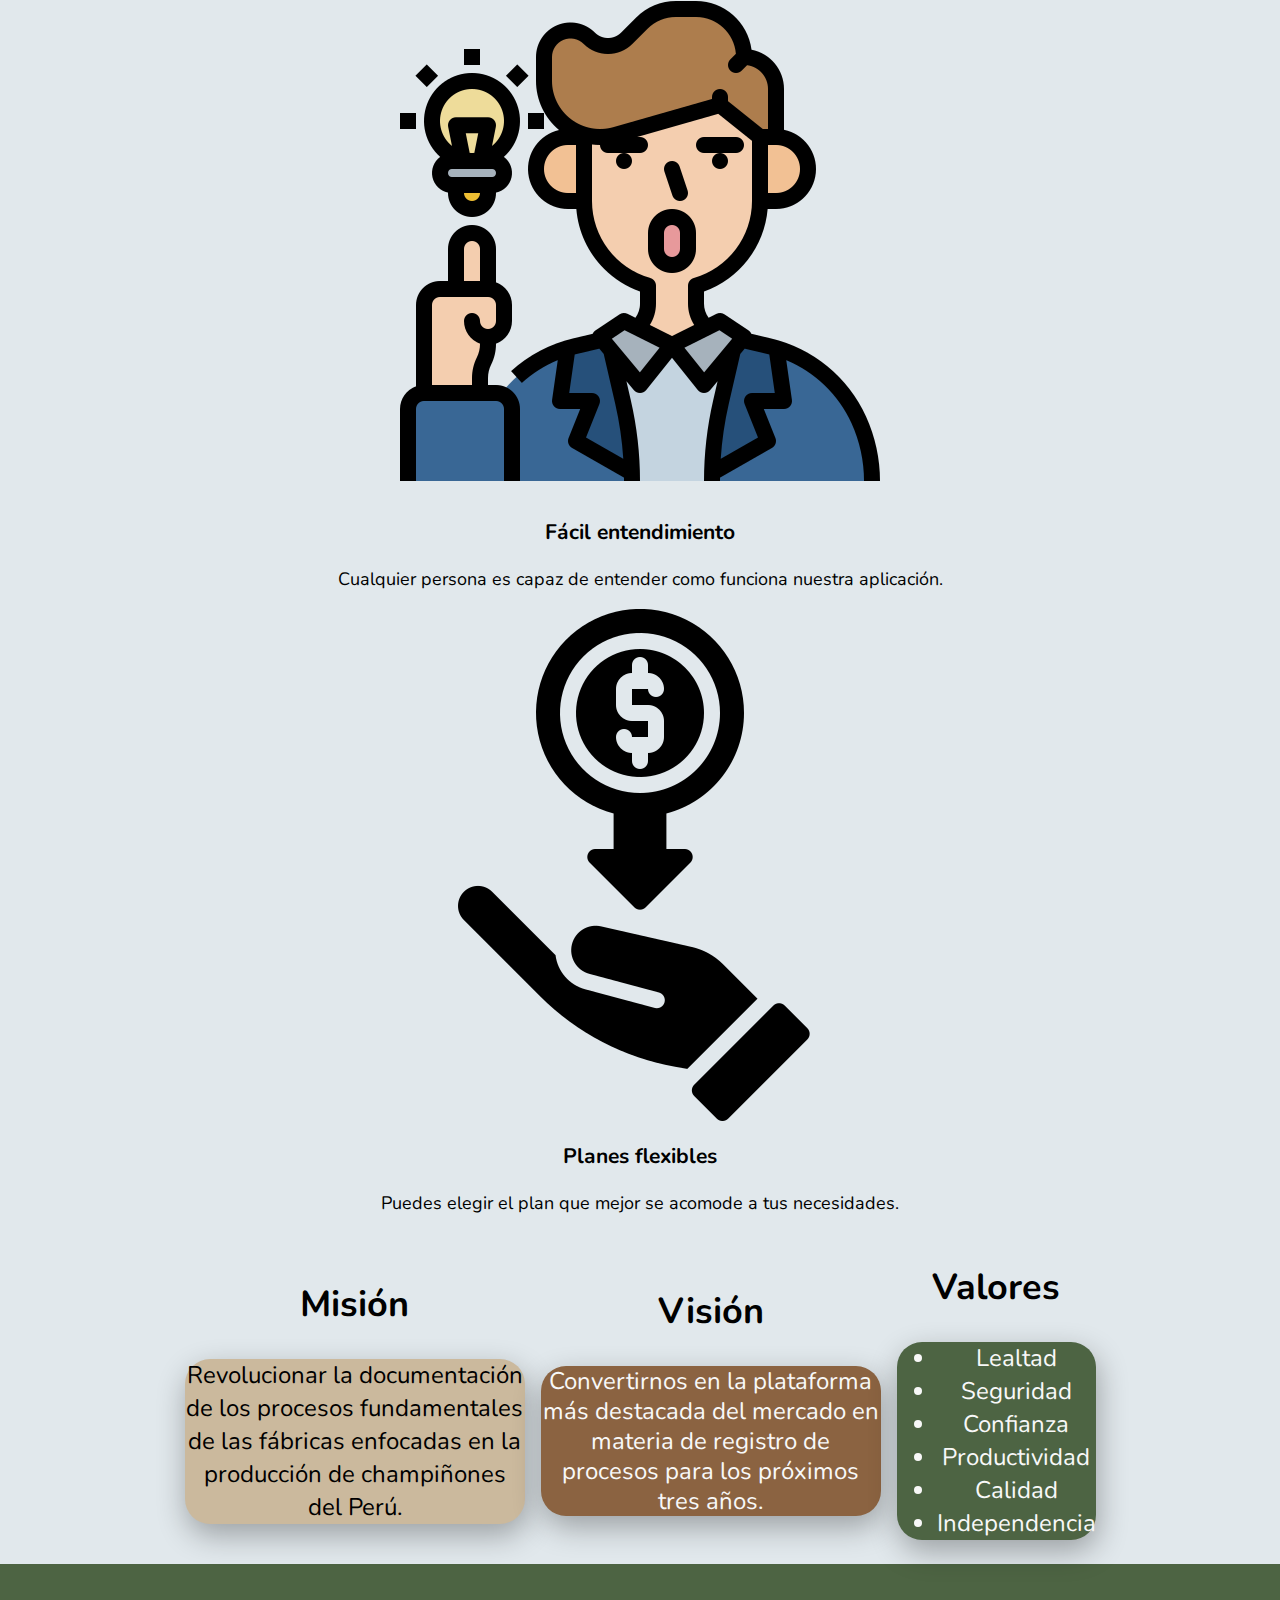
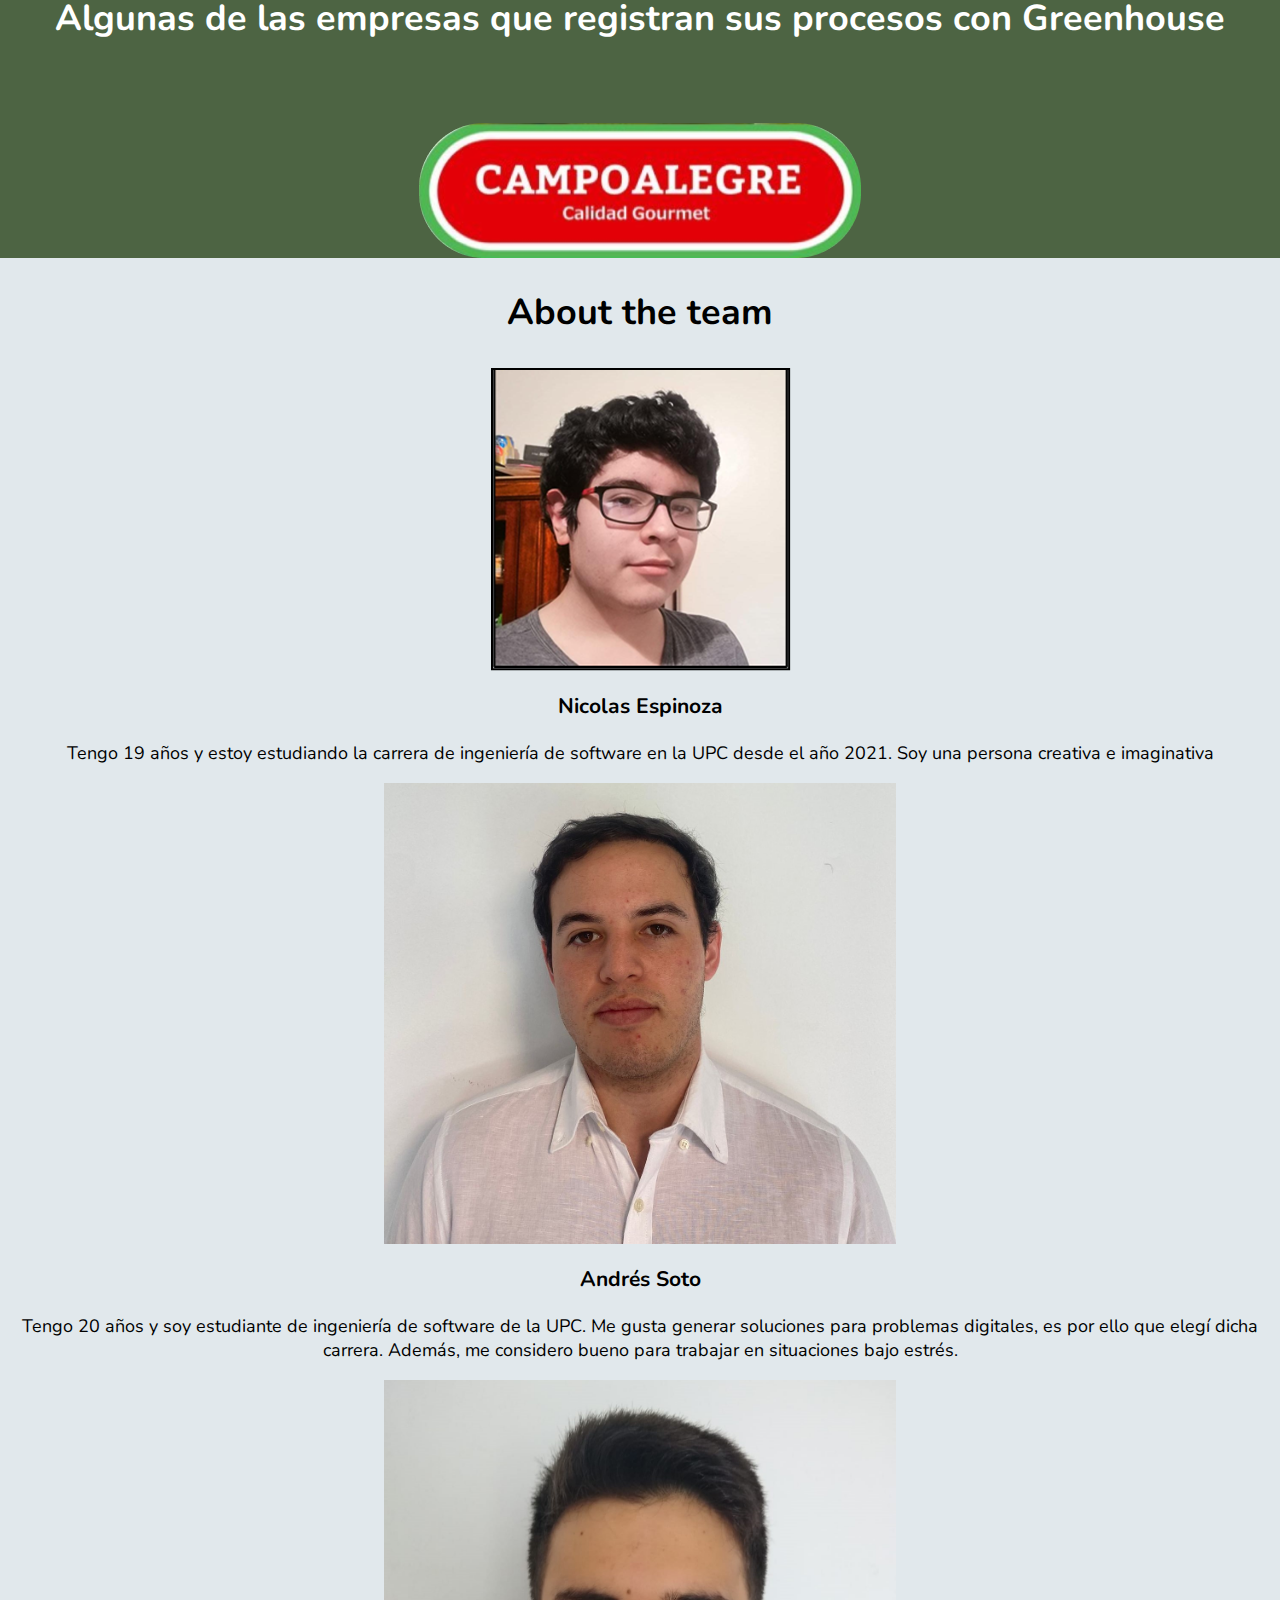
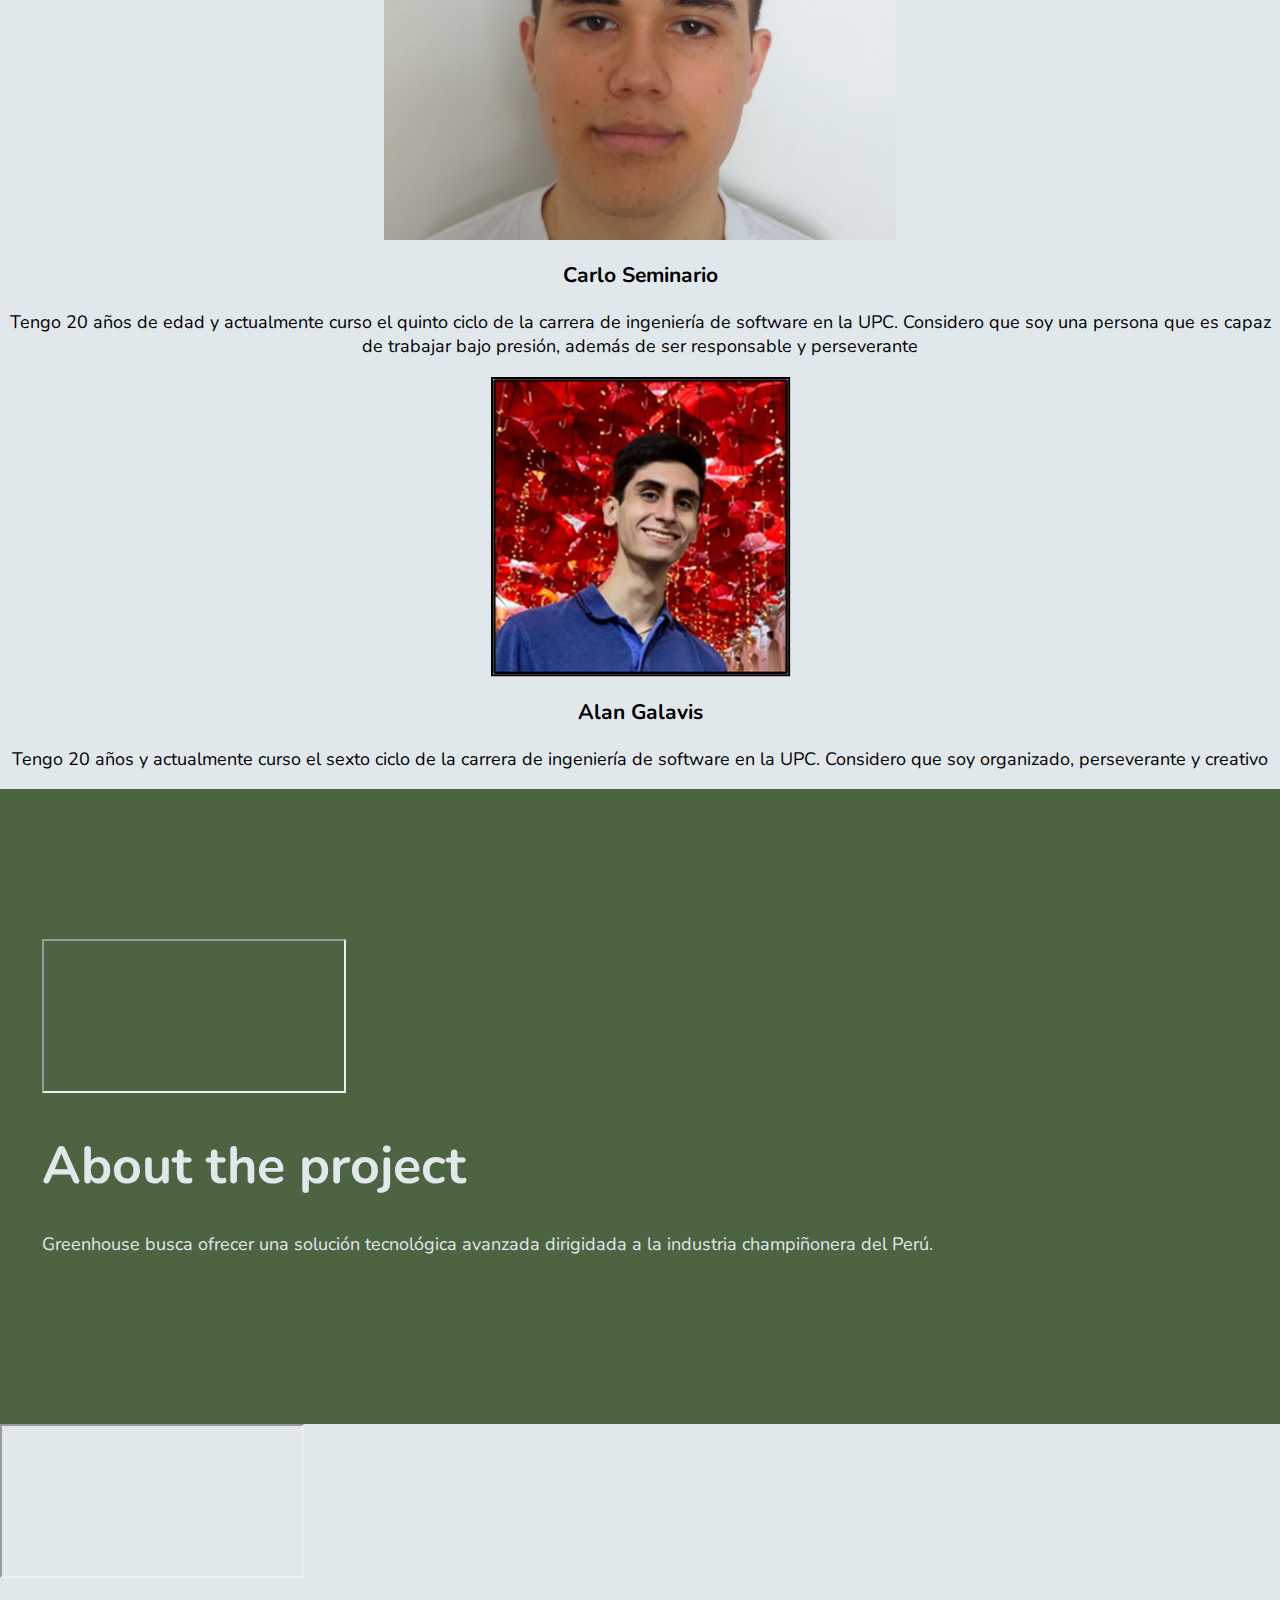
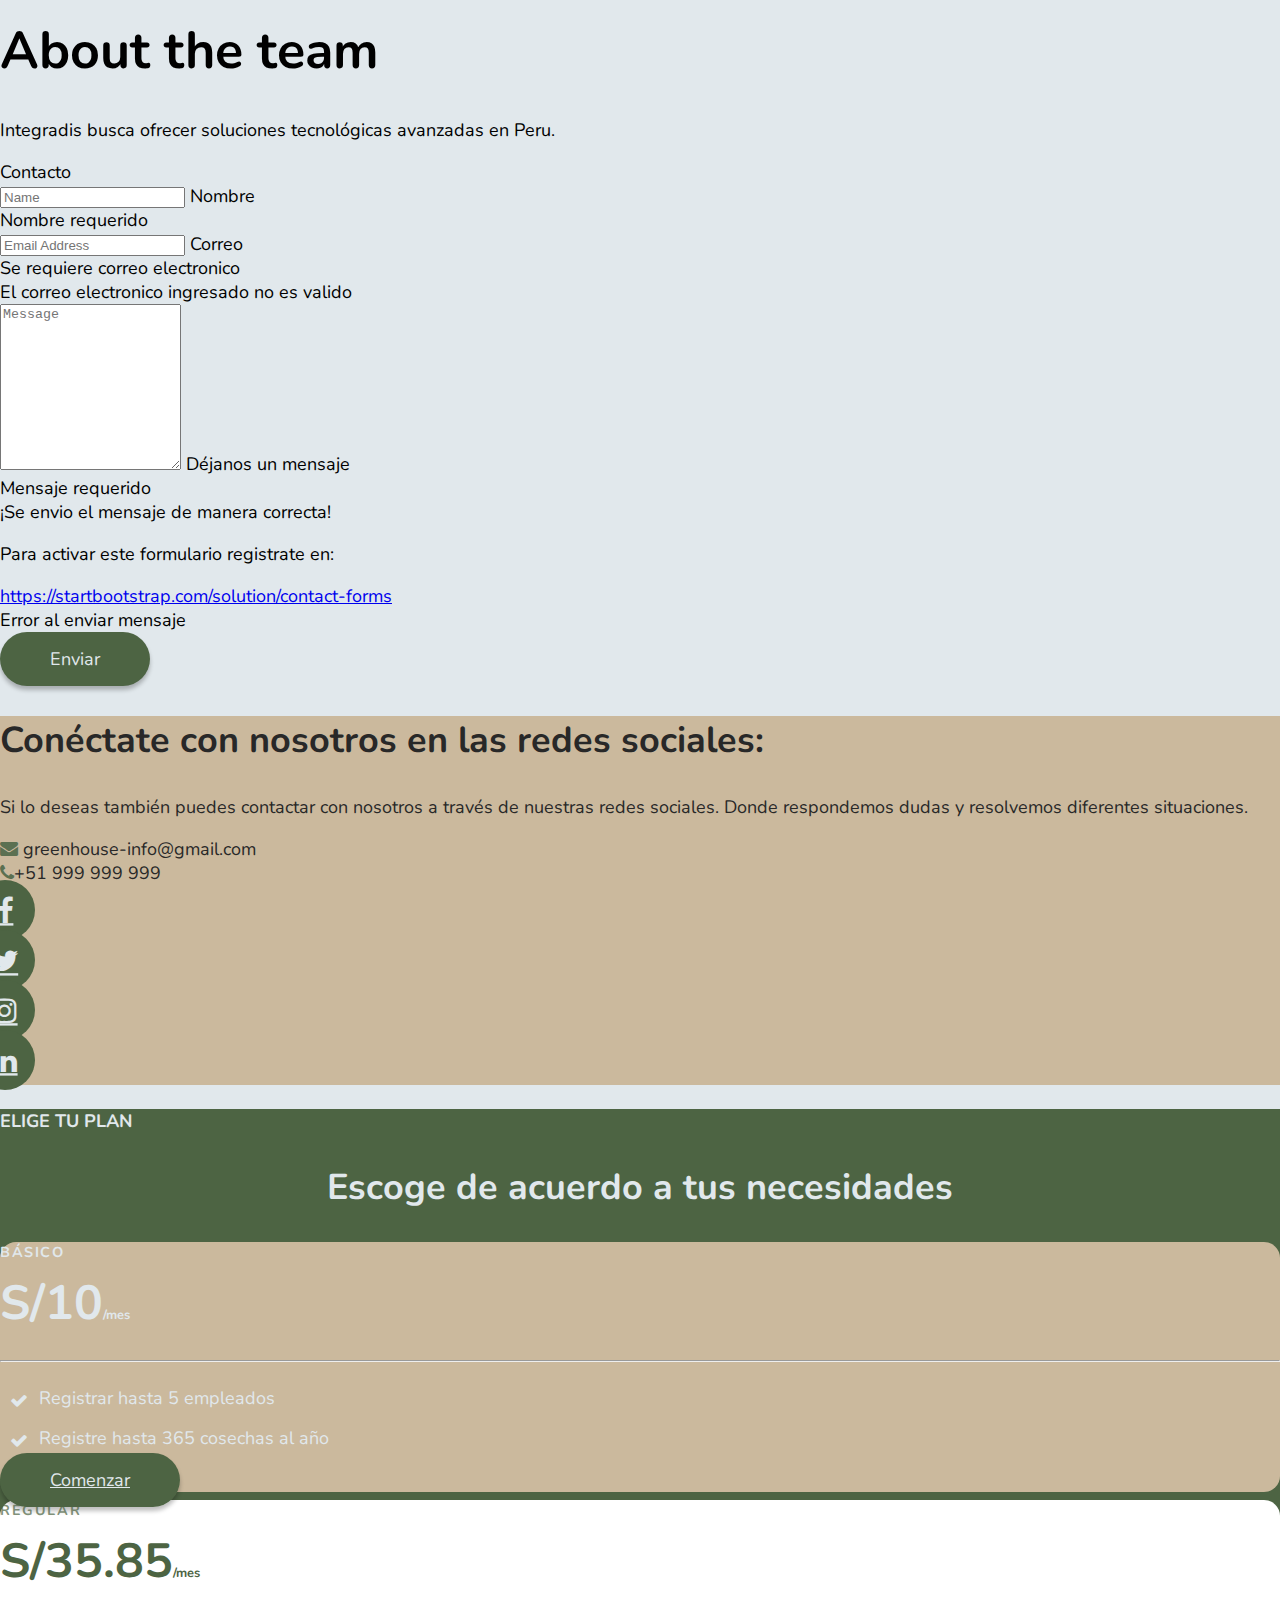
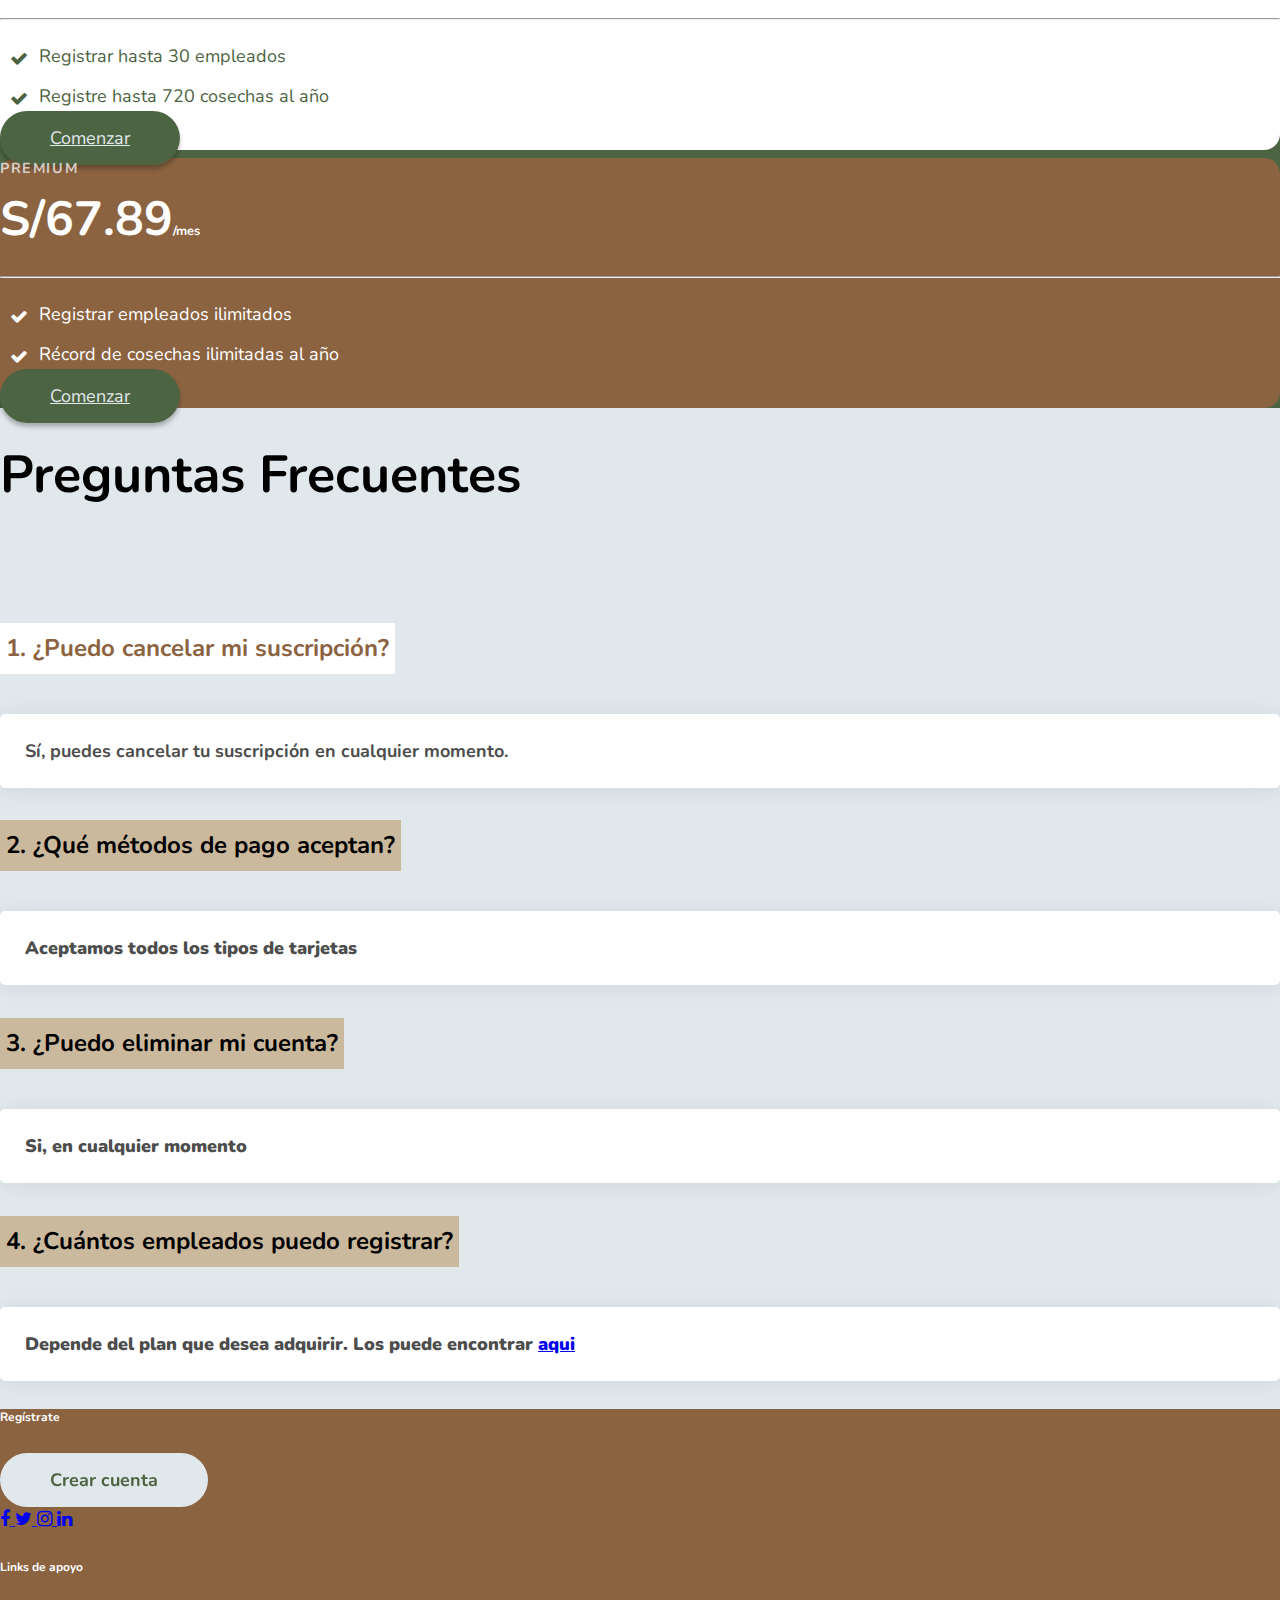
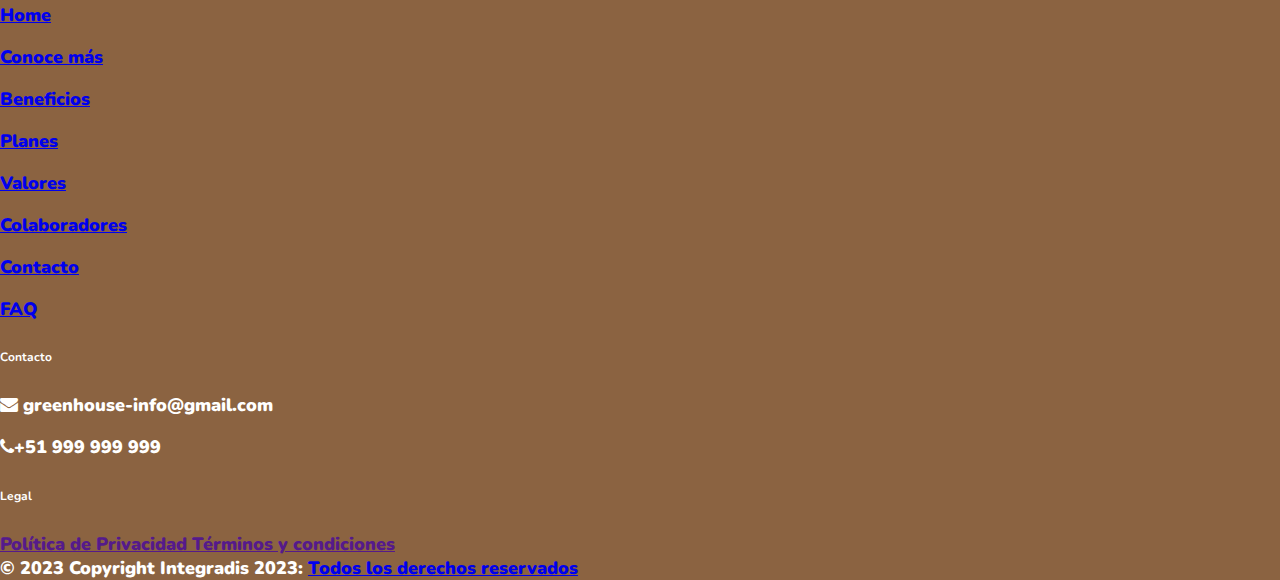
<file: docs/es_index.html>
<!DOCTYPE html>
<html lang="es">

<head>
    <meta charset="utf-8">
    <title>Greenhouse</title>
    <meta name="viewport" content="width=device-width, initial-scale=1.0">
    <meta name="description"
        content="Greenhouse is a web application focused on creating and storing records from the mushroom growing process" />
    <meta name="keywords" content="process,management,application,records,mushroom,harvest,growing" <meta name="author"
        content="Integradis" />
    <meta name="copyright" content="Copyright Integradis team" />
    <link rel="stylesheet" href="styles.css">
    <link href='https://fonts.googleapis.com/css?family=Nunito' rel='stylesheet'>
    <link rel="stylesheet" href="https://cdnjs.cloudflare.com/ajax/libs/font-awesome/4.7.0/css/font-awesome.min.css">
    <script src="myscripts.js"></script>
    <script src="https://cdn.jsdelivr.net/npm/bootstrap@5.3.1/dist/js/bootstrap.bundle.min.js"
        integrity="sha384-HwwvtgBNo3bZJJLYd8oVXjrBZt8cqVSpeBNS5n7C8IVInixGAoxmnlMuBnhbgrkm"
        crossorigin="anonymous"></script>
    <link href="https://cdn.jsdelivr.net/npm/bootstrap@5.3.1/dist/css/bootstrap.min.css" rel="stylesheet"
        integrity="sha384-4bw+/aepP/YC94hEpVNVgiZdgIC5+VKNBQNGCHeKRQN+PtmoHDEXuppvnDJzQIu9" crossorigin="anonymous">
</head>

<body>

    <nav class="navbar navbar-expand-lg sticky-top">
        <div class="container-fluid">
            <a href="/" class="navbar-brand text-decoration-none"><img src="images/logo-white.png"
                    alt="company logo">Greenhouse</a>
            <button class="navbar-toggler" type="button" data-bs-toggle="collapse" data-bs-target="#navbarText"
                aria-controls="navbarText" aria-expanded="false" aria-label="Toggle navigation">
                <span class="navbar-toggler-icon"></span>
            </button>
            <div class="collapse navbar-collapse" id="navbarText">
                <ul class="navbar-nav me-auto mb-2 mb-lg-0">
                    <li class="nav-item">
                        <a href="#learn" class="nav-link">Conoce más</a>
                    </li>
                    <li class="nav-item">
                        <a href="#benefits" class="nav-link">Beneficios</a>
                    </li>
                    <li class="nav-item">
                        <a href="#values" class="nav-link">Valores</a>
                    </li>
                    <li class="nav-item">
                        <a href="#collab" class="nav-link">Colaboradores</a>
                    </li>
                    <li class="nav-item">
                        <a href="#contact" class="nav-link">Contacto</a>
                    </li>
                    <li class="nav-item">
                        <a href="#plans" class="nav-link">Planes</a>
                    </li>
                    <li class="nav-item">
                        <a href="#faq" class="nav-link">FAQ</a>
                    </li>
                    <li class="nav-item">
                        <a class="nav-link" onclick="toggleLanguageMenu()">ES<i
                                class="fa fa-angle-down"></i></a>
                    </li>
                    <li>
                        <div class="language-menu" id="languageMenu">
                            <div class="language-option">EN</div>
                        </div>
                    </li>
                </ul>
                <span class="navbar-text ">
                    <a href="https://greenhouse-web.netlify.app" class="log-in text-decoration-none">Iniciar sesión</a>
                    <button type="button" class="button-secondary float-on-hover" onclick="location.href='https://greenhouse-web.netlify.app'" role="link">Crear
                        cuenta</button>
                </span>
            </div>
        </div>
    </nav>

    <!-- Hero, Call to Action -->
    <section class="hero p-5" id="hero">
        <div class="container p-5">
            <div class="row py-4 py-lg-6">
                <div
                    class="col-lg-4 order-lg-2 d-flex align-items-center justify-content-center justify-content-lg-start ms-lg-n6">
                    <div style="z-index:1" class="lc-block col-6 col-lg-10 mb-n3 mb-lg-0">
                        <img src="images/hero-image.png" alt="Image of fabrication process">
                    </div>
                </div>
                <div class="col-lg-7 px-lg-5 p-4">
                    <div class="col-lg-10 ms-lg-5">
                        <div class="lc-block mb-4">
                            <h1>Documenta todos los procesos de tu fábrica desde una misma plataforma</h1>
                        </div>
                        <div class="lc-block">
                            <button type="button" class="button-secondary float-on-hover" onclick="location.href='https://greenhouse-web.netlify.app'" role="link">Comenzar</button>
                        </div>
                    </div>
                </div>
            </div>
        </div>
    </section>

    <!-- More Information Section -->
    <section class="learn p-5" id="learn">
        <div class="container p-5">
            <div class="row py-4 py-lg-6">
                <div
                    class="col-lg-4 order-lg-2 d-flex align-items-center justify-content-center justify-content-lg-start ms-lg-n6">
                    <div style="z-index:1" class="lc-block col-6 col-lg-10 mb-n3 mb-lg-0">
                        <img src="images/welcome.png" alt="Image of fabrication process">
                    </div>
                </div>
                <div class="col-lg-7 px-lg-5 p-4">
                    <div class="col-lg-10 ms-lg-5">
                        <div class="lc-block mb-4">
                            <h4>CONOCE MÁS</h4>
                            <h2>Deja atrás a los registros escritos a mano</h2>
                            <p>Bienvenido a Greenhouse, la aplicación web que te permite supervisar y gestionar todos
                                los procesos de tu fábrica de manera remota, por un bajo precio de suscripción.</p>
                        </div>
                        <div class="lc-block">
                            <button type="button" class="button-primary float-on-hover" onclick="location.href='https://greenhouse-web.netlify.app'" role="link">Comenzar</button>
                        </div>
                    </div>
                </div>
            </div>
        </div>
    </section>

    <section class="benefits p-5" id="benefits">
        <h4>NUESTROS BENEFICIOS</h4>
        <h2>Explora todo lo que Greenhouse tiene para ofrecer</h2>
        <div class="card-group p-5">
            <div class="card border-0 rounded-3 shadow-lg m-2">
                <img src="images/process-log.png" class="card-img-top card-img"
                    alt="Representation image for process log">
                <div class="card-body">
                    <h3 class="card-title">Registro de procesos</h3>
                    <p class="card-text">Registra el avance y estado de los procesos.</p>
                </div>
            </div>
            <div class="card border-0 rounded-3 shadow-lg m-2">
                <img src="images/documentation.png" class="card-img-top card-img"
                    alt="Representation image for documentation">
                <div class="card-body">
                    <h3 class="card-title">Documentación</h3>
                    <p class="card-text">Almacena toda tu información de manera rápida y segura.</p>
                </div>
            </div>
            <div class="card border-0 rounded-3 shadow-lg m-2">
                <img src="images/remote-monitoring.png" class="card-img-top card-img"
                    alt="Representation image for remote monitoring">
                <div class="card-body">
                    <h3 class="card-title">Supervisión a distancia</h3>
                    <p class="card-text">Recibe información completa sobre el rendimiento de tus procesos.</p>
                </div>
            </div>
        </div>
        <div class="card-group p-5">
            <div class="card border-0 rounded-3 shadow-lg m-2">
                <img src="images/statistics-analysis.png" class="card-img-top card-img"
                    alt="Representation image for statistics analysis">
                <div class="card-body">
                    <h3 class="card-title">Análisis de estadísticas</h3>
                    <p class="card-text">Analiza y procesa la información recolectada.</p>
                </div>
            </div>
            <div class="card border-0 rounded-3 shadow-lg m-2">
                <img src="images/easy-understanding.png" class="card-img-top card-img"
                    alt="Representation image for easy understanding">
                <div class="card-body">
                    <h3 class="card-title">Fácil entendimiento</h3>
                    <p class="card-text">Cualquier persona es capaz de entender como funciona nuestra aplicación.</p>
                </div>
            </div>
            <div class="card border-0 rounded-3 shadow-lg m-2">
                <img src="images/flexible-plans.png" class="card-img-top card-img"
                    alt="Representation image for flexible plans">
                <div class="card-body">
                    <h3 class="card-title">Planes flexibles</h3>
                    <p class="card-text">Puedes elegir el plan que mejor se acomode a tus necesidades.</p>
                </div>
            </div>
        </div>
    </section>

    <section class="section-vision-layout h2-center py-5 p-5" id="values">
        <section class="mission-layout">
            <h2>Misión</h2>
            <div class="mission-box p-5">
                <p class="mission-box-text">Revolucionar la documentación de los procesos fundamentales de las fábricas
                    enfocadas en la producción de champiñones del Perú.</p>
            </div>
        </section>
        <section class="mission-layout">
            <h2>Visión</h2>
            <div class="vision-box p-5">
                <p class="vision-box-text">Convertirnos en la plataforma más destacada del mercado en materia de
                    registro de procesos para los próximos tres años.</p>
            </div>
        </section>
        <section class="mission-layout">
            <h2>Valores</h2>
            <div class="values-box p-4">
                <div class="values-box-text">
                    <ul>
                        <li>Lealtad</li>
                        <li>Seguridad</li>
                        <li>Confianza</li>
                        <li>Productividad</li>
                        <li>Calidad</li>
                        <li>Independencia</li>
                    </ul>
                </div>
            </div>
        </section>
    </section>

    <section class="collaborators p-5" id="collab">
        <div class="collaborators-card">
            <h2>Algunas de las empresas que registran sus procesos con Greenhouse</h2>
            <img src="images/CampoAlegre.png" alt="Logo of the mushrooms enterprise Campo Alegre">
        </div>
    </section>

    <section class="benefits p-5">
        <h2>About the team</h2>
        <div class="card-group p-5">
            <div class="card border-0 rounded-3 shadow-lg m-2">
                <img src="images/Nicolas_Espinoza.png" class="card-img-top card-img" alt="">
                <div class="card-body">
                    <h3 class="card-title">Nicolas Espinoza</h3>
                    <p class="card-text">Tengo 19 años y estoy estudiando la carrera de ingeniería de software en la UPC
                        desde el año 2021. Soy una persona creativa e imaginativa</p>
                </div>
            </div>
            <div class="card border-0 rounded-3 shadow-lg m-2">
                <img src="images/Andres_Soto.jpg" class="card-img-top card-img" alt="">
                <div class="card-body">
                    <h3 class="card-title">Andrés Soto</h3>
                    <p class="card-text">Tengo 20 años y soy estudiante de ingeniería de software de la UPC. Me gusta
                        generar soluciones para problemas digitales, es por ello que elegí dicha carrera. Además, me
                        considero bueno para trabajar en situaciones bajo estrés.</p>
                </div>
            </div>
        </div>
        <div class="card-group p-5">
            <div class="card border-0 rounded-3 shadow-lg m-2">
                <img src="images/Carlo_Seminario.jpg" class="card-img-top card-img" alt="">
                <div class="card-body">
                    <h3 class="card-title">Carlo Seminario</h3>
                    <p class="card-text">Tengo 20 años de edad y actualmente curso el quinto ciclo de la carrera de
                        ingeniería de software en la UPC. Considero que soy una persona que es capaz de trabajar bajo
                        presión, además de ser responsable y perseverante</p>
                </div>
            </div>
            <div class="card border-0 rounded-3 shadow-lg m-2">
                <img src="images/Alan_Galavis.png" class="card-img-top card-img" alt="">
                <div class="card-body">
                    <h3 class="card-title">Alan Galavis</h3>
                    <p class="card-text">Tengo 20 años y actualmente curso el sexto ciclo de la carrera de ingeniería de
                        software en la UPC. Considero que soy organizado, perseverante y creativo</p>
                </div>
            </div>
        </div>
    </section>

    <section class="hero p-5" id="hero">
        <div class="container p-5">
          <div class="row py-4 py-lg-6">
              <div class="col-lg-4 order-lg-2 d-flex align-items-center justify-content-center justify-content-lg-start ms-lg-n6">
                  <div style="z-index:1" class="lc-block col-6 col-lg-10 mb-n3 mb-lg-0">
                    <iframe height="100%" width="auto" src="https://www.youtube.com/embed/BMjgyGefraM"></iframe>
                  </div>
              </div>
              <div class="col-lg-7 px-lg-5 p-4">
                  <div class="col-lg-10 ms-lg-5">
                      <div class="lc-block mb-4">
                          <h1>About the project</h1>
                      </div>
                      <div class="lc-block">
                        <p>Greenhouse busca ofrecer una solución tecnológica avanzada dirigidada a la industria champiñonera del Perú.</p>
                      </div>
                  </div>
              </div>
          </div>
      </div>
    </section>
  
    <section class="learn p-5" id="learn">
      <div class="container p-5">
        <div class="row py-4 py-lg-6">
            <div class="col-lg-4 order-lg-2 d-flex align-items-center justify-content-center justify-content-lg-start ms-lg-n6">
                <div style="z-index:1" class="lc-block col-6 col-lg-10 mb-n3 mb-lg-0">
                  <iframe height="100%" width="auto" src="https://www.youtube.com/embed/GHF8mKq5Sak"></iframe>
                </div>
            </div>
            <div class="col-lg-7 px-lg-5 p-4">
                <div class="col-lg-10 ms-lg-5">
                    <div class="lc-block mb-4">
                        <h1>About the team</h1>
                    </div>
                    <div class="lc-block">
                      <p>Integradis busca ofrecer soluciones tecnológicas avanzadas en Peru.</p>
                    </div>
                </div>
            </div>
        </div>
    </div>
  </section>

    <section class="contact p-5" id="contact">
        <div class="container-fluid px-5 my-5 p-5">
            <div class="row justify-content-center">
                <div class="col-xl-10">
                    <div class="card border-0 rounded-3 shadow-lg overflow-hidden">
                        <div class="card-body p-0">
                            <div class="row g-0">

                                <div class="col-sm-6 p-5">
                                    <div class="text-center">
                                        <div class="h2">Contacto</div>
                                    </div>

                                    <!-- Name Input -->
                                    <div class="form-floating mb-3">
                                        <input class="form-control" id="name" type="text" placeholder="Name"
                                            data-sb-validations="required" />
                                        <label for="name">Nombre</label>
                                        <div class="invalid-feedback" data-sb-feedback="name:required">Nombre requerido
                                        </div>
                                    </div>

                                    <!-- Email Input -->
                                    <div class="form-floating mb-3">
                                        <input class="form-control" id="emailAddress" type="email"
                                            placeholder="Email Address" data-sb-validations="required,email" />
                                        <label for="emailAddress">Correo</label>
                                        <div class="invalid-feedback" data-sb-feedback="emailAddress:required">Se
                                            requiere correo electronico</div>
                                        <div class="invalid-feedback" data-sb-feedback="emailAddress:email">El correo
                                            electronico ingresado no es valido</div>
                                    </div>

                                    <!-- Message Input -->
                                    <div class="form-floating mb-3">
                                        <textarea class="form-control" id="message" type="text" placeholder="Message"
                                            style="height: 10rem;" data-sb-validations="required"></textarea>
                                        <label for="message">Déjanos un mensaje</label>
                                        <div class="invalid-feedback" data-sb-feedback="message:required">Mensaje
                                            requerido</div>
                                    </div>

                                    <!-- Submit success message -->
                                    <div class="d-none" id="submitSuccessMessage">
                                        <div class="text-center mb-3">
                                            <div class="fw-bolder">¡Se envio el mensaje de manera correcta!</div>
                                            <p>Para activar este formulario registrate en:</p>
                                            <a
                                                href="https://startbootstrap.com/solution/contact-forms">https://startbootstrap.com/solution/contact-forms</a>
                                        </div>
                                    </div>

                                    <!-- Submit error message -->
                                    <div class="d-none" id="submitErrorMessage">
                                        <div class="text-center text-danger mb-3">Error al enviar mensaje</div>
                                    </div>

                                    <!-- Submit button -->
                                    <div class="d-grid">
                                        <button class="button-primary btn-lg disabled" id="submitButton"
                                            type="submit">Enviar</button>
                                    </div>
                                    </form>
                                    <!-- End of contact form -->

                                </div>
                                <div class="social-media col-sm-6 d-none d-sm-block p-5">

                                    <div class="card-body">
                                        <h2 class="card-title text-center">Conéctate con nosotros en las redes sociales:
                                        </h2>
                                        <p class="text-center">Si lo deseas también puedes contactar con nosotros a
                                            través de nuestras redes sociales. Donde respondemos dudas y resolvemos
                                            diferentes situaciones.</p>

                                        <div class="contacto pt-5">
                                            <!-- Links -->
                                            <div class="">
                                                <i class="envelope fa fa-envelope me-3 p-3"></i>
                                                greenhouse-info@gmail.com
                                            </div>
                                            <div><i class="phone fa fa-phone me-3 p-3"></i>+51 999 999 999</div>
                                        </div>
                                        <div class="fbuttons display-5 pt-5 d-flex">
                                            <a href="https://www.facebook.com/"
                                                class="facebook circle-icon text-reset text-decoration-none p-2">
                                                <i class="fa fa-facebook-f"></i>
                                            </a>
                                            <a href="https://twitter.com/"
                                                class="twitter circle-icon text-reset text-decoration-none p-2">
                                                <i class="fa fa-twitter"></i>
                                            </a>
                                            <a href="https://www.instagram.com/"
                                                class=" instagram circle-icon text-reset text-decoration-none p-2">
                                                <i class="fa fa-instagram"></i>
                                            </a>
                                            <a href="https://www.linkedin.com/"
                                                class="linkedin circle-icon text-reset text-decoration-none p-2">
                                                <i class="fa fa-linkedin"></i>
                                            </a>
                                        </div>
                                    </div>
                                </div>
                            </div>
                        </div>
                    </div>
                </div>
            </div>
        </div>
    </section>

    <section class="pricing py-5 p-5" id="plans">
        <h4 class="text-uppercase text-center">ELIGE TU PLAN</h4>
        <h2 class="text center h2-center">Escoge de acuerdo a tus necesidades</h2>
        <div class="container p-5">
            <div class="row justify-content-center">
                <!-- Basic Tier -->
                <div class="col-lg-3">
                    <div class="card basic mb-5 mb-lg-0">
                        <div class="card-body">
                            <h5 class="card-title text-uppercase text-center">BÁSICO</h5>
                            <h6 class="card-price text-center">S/10<span class="period">/mes</span></h6>
                            <hr>
                            <ul class="fa-ul">
                                <li><span class="fa-li"><i class="fa fa-check"></i></span>Registrar hasta 5 empleados
                                </li>
                                <li><span class="fa-li"><i class="fa fa-check"></i></span>Registre hasta 365 cosechas al
                                    año</li>
                            </ul>
                            <div class="d-grid">
                                <a href="https://greenhouse-web.netlify.app" type="button" class="button-primary text-uppercase text-center">Comenzar</a>
                            </div>
                        </div>
                    </div>
                </div>
                <!-- Regular Tier -->
                <div class="col-lg-3">
                    <div class="card regular mb-5 mb-lg-0">
                        <div class="card-body">
                            <h5 class="card-title text-muted text-uppercase text-center">REGULAR</h5>
                            <h6 class="card-price text-center">S/35.85<span class="period">/mes</span></h6>
                            <hr>
                            <ul class="fa-ul">
                                <li><span class="fa-li"><i class="fa fa-check"></i></span>Registrar hasta 30 empleados
                                </li>
                                <li><span class="fa-li"><i class="fa fa-check"></i></span>Registre hasta 720 cosechas al
                                    año</li>
                            </ul>
                            <div class="d-grid">
                                <a href="https://greenhouse-web.netlify.app" type="button" class="button-primary text-uppercase text-center">Comenzar</a>
                            </div>
                        </div>
                    </div>
                </div>
                <!-- Premium Tier -->
                <div class="col-lg-3">
                    <div class="card premium">
                        <div class="card-body">
                            <h5 class="card-title text-muted text-uppercase text-center">PREMIUM</h5>
                            <h6 class="card-price text-center">S/67.89<span class="period">/mes</span></h6>
                            <hr>
                            <ul class="fa-ul">
                                <li><span class="fa-li"><i class="fa fa-check"></i></span>Registrar empleados ilimitados
                                </li>
                                <li><span class="fa-li"><i class="fa fa-check"></i></span>Récord de cosechas ilimitadas
                                    al año</li>
                            </ul>
                            <div class="d-grid">
                                <a href="https://greenhouse-web.netlify.app" type="button" class="button-primary text-uppercase text-center">Comenzar</a>
                            </div>
                        </div>
                    </div>
                </div>
            </div>
        </div>
    </section>

    <section class="faq p-5" id="faq">
        <div class="container p-5">
            <h1 class="text-center text-uppercase mb-5">Preguntas Frecuentes</h1>
            <br>
            <br>
            <div class="row flex-center">
                <div class="col-sm-10 offset-sm-1">
                    <div class="accordion" id="accordionExample">
                        <div class="accordion-item">
                            <h2 class="accordion-header" id="headingOne">
                                <button class="accordion-button" type="button" data-bs-toggle="collapse"
                                    data-bs-target="#collapseOne" aria-expanded="true" aria-controls="collapseOne">
                                    <span>1. ¿Puedo cancelar mi suscripción?</span> </button>
                            </h2>
                            <div id="collapseOne" class="accordion-collapse collapse show" aria-labelledby="headingOne"
                                data-bs-parent="#accordionExample">
                                <div class="accordion-body"> <strong>Sí, puedes cancelar tu suscripción en cualquier
                                        momento.
                                </div>
                            </div>
                        </div>
                        <div class="accordion-item">
                            <h2 class="accordion-header" id="headingTwo">
                                <button class="accordion-button collapsed" type="button" data-bs-toggle="collapse"
                                    data-bs-target="#collapseTwo" aria-expanded="false" aria-controls="collapseTwo">
                                    <span>2. ¿Qué métodos de pago aceptan?</span> </button>
                                </button>
                            </h2>
                            <div id="collapseTwo" class="accordion-collapse collapse" aria-labelledby="headingTwo"
                                data-bs-parent="#accordionExample">
                                <div class="accordion-body"> <strong>Aceptamos todos los tipos de tarjetas</div>
                            </div>
                        </div>
                        <div class="accordion-item">
                            <h2 class="accordion-header" id="headingThree">
                                <button class="accordion-button collapsed" type="button" data-bs-toggle="collapse"
                                    data-bs-target="#collapseThree" aria-expanded="false" aria-controls="collapseThree">
                                    <span>3. ¿Puedo eliminar mi cuenta?</span> </button>
                                </button>
                            </h2>
                            <div id="collapseThree" class="accordion-collapse collapse" aria-labelledby="headingThree"
                                data-bs-parent="#accordionExample">
                                <div class="accordion-body"> <strong>Si, en cualquier momento</div>
                            </div>
                        </div>
                        <div class="accordion-item">
                            <h2 class="accordion-header" id="headingFour">
                                <button class="accordion-button collapsed" type="button" data-bs-toggle="collapse"
                                    data-bs-target="#collapseFour" aria-expanded="false" aria-controls="collapseFour">
                                    <span>4. ¿Cuántos empleados puedo registrar?</span> </button>
                                </button>
                            </h2>
                            <div id="collapseFour" class="accordion-collapse collapse" aria-labelledby="headingFour"
                                data-bs-parent="#accordionExample">
                                <div class="accordion-body"> <strong>Depende del plan que desea adquirir. Los puede
                                        encontrar <a href="#plans">aqui</a></div>
                            </div>
                        </div>
                    </div>
                </div>
            </div>
        </div>
    </section>

    <!-- Footer -->
    <footer class="footer text-center text-lg-start text-muted pt-3 p-5">
        <!-- Section: Social media -->
        <!-- Section: Social media -->

        <!-- Section: Links  -->
        <section class="links">
            <div class="container text-center text-md-start mt-5">
                <!-- Grid row -->
                <div class="row mt-3">

                    <!-- Grid column -->
                    <div class="col-md-4 col-lg-3 col-xl-3 mx-auto mb-md-0 mb-4">
                        <!-- Links -->
                        <h6 class="text-uppercase fw-bold mb-4">Regístrate </h6>
                        <div class="lc-block">
                            <button type="button" class="button-secondary float-on-hover bg-white rounded-3" onclick="location.href='https://greenhouse-web.netlify.app'" role="link">Crear
                                cuenta</button>
                        </div>
                        <div class="fbuttons display-7 pt-3">
                            <a href="https://www.facebook.com/"
                                class="me-4 text-reset text-decoration-none bg-white rounded-5 p-2">
                                <i class="fa fa-facebook-f"></i>
                            </a>
                            <a href="https://twitter.com/"
                                class="me-4 text-reset text-decoration-none bg-white rounded-5  p-2">
                                <i class="fa fa-twitter"></i>
                            </a>
                            <a href="https://www.instagram.com/"
                                class="me-4 text-reset text-decoration-none bg-white rounded-5  p-2">
                                <i class="fa fa-instagram"></i>
                            </a>
                            <a href="https://www.linkedin.com/"
                                class="me-4 text-reset text-decoration-none bg-white rounded-5  p-2">
                                <i class="fa fa-linkedin"></i>
                            </a>
                        </div>
                    </div>
                    <!-- Grid column -->
                    <div class="col-md-3 col-lg-2 col-xl-2 mx-auto mb-4">
                        <!-- Links -->
                        <h6 class="text-uppercase fw-bold mb-4">
                            Links de apoyo
                        </h6>
                        <p>
                            <a href="#hero" class="text-reset text-decoration-none">Home</a>
                        </p>
                        <p>
                            <a href="#learn" class="text-reset text-decoration-none">Conoce más</a>
                        </p>
                        <p>
                            <a href="#benefits" class="text-reset text-decoration-none">Beneficios</a>
                        </p>
                        <p>
                            <a href="#plans" class="text-reset text-decoration-none">Planes</a>
                        </p>
                        <p>
                            <a href="#values" class="text-reset text-decoration-none">Valores</a>
                        </p>
                        <p>
                            <a href="#collab" class="text-reset text-decoration-none">Colaboradores</a>
                        </p>
                        <p>
                            <a href="#contact" class="text-reset text-decoration-none">Contacto</a>
                        </p>
                        <p>
                            <a href="#faq" class="text-reset text-decoration-none">FAQ</a>
                        </p>
                    </div>
                    <!-- Grid column -->
                    <div class="col-md-4 col-lg-3 col-xl-3 mx-auto mb-md-0 mb-4">
                        <!-- Links -->
                        <h6 class="text-uppercase fw-bold mb-4">Contacto</h6>
                        <p>
                            <i class="fa fa-envelope me-3"></i>
                            greenhouse-info@gmail.com
                        </p>
                        <p><i class="fa fa-phone me-3"></i>+51 999 999 999</p>
                    </div>
                    <!-- Grid column -->
                    <div class="col-md-4 col-lg-3 col-xl-3 mx-auto mb-md-0 mb-4">
                        <!-- Links -->
                        <h6 class="text-uppercase fw-bold mb-4">Legal</h6>
                        <a href="" class="text-reset text-decoration-none d-flex pb-3">
                            Política de Privacidad
                        </a>
                        <a href="" class="text-reset text-decoration-none">Términos y condiciones</a>
                    </div>
                    <!-- Grid column -->
                </div>
                <!-- Grid row -->
            </div>
        </section>
        <!-- Section: Links  -->

        <!-- Copyright -->
        <div class="copyright text-center p-4">
            © 2023 Copyright Integradis 2023:
            <a class="text-reset fw-bold" href="es_privacy_policy.html">Todos los derechos reservados</a>
        </div>
        <!-- Copyright -->
    </footer>
    <!-- Footer -->
</body>

</html>
</file>
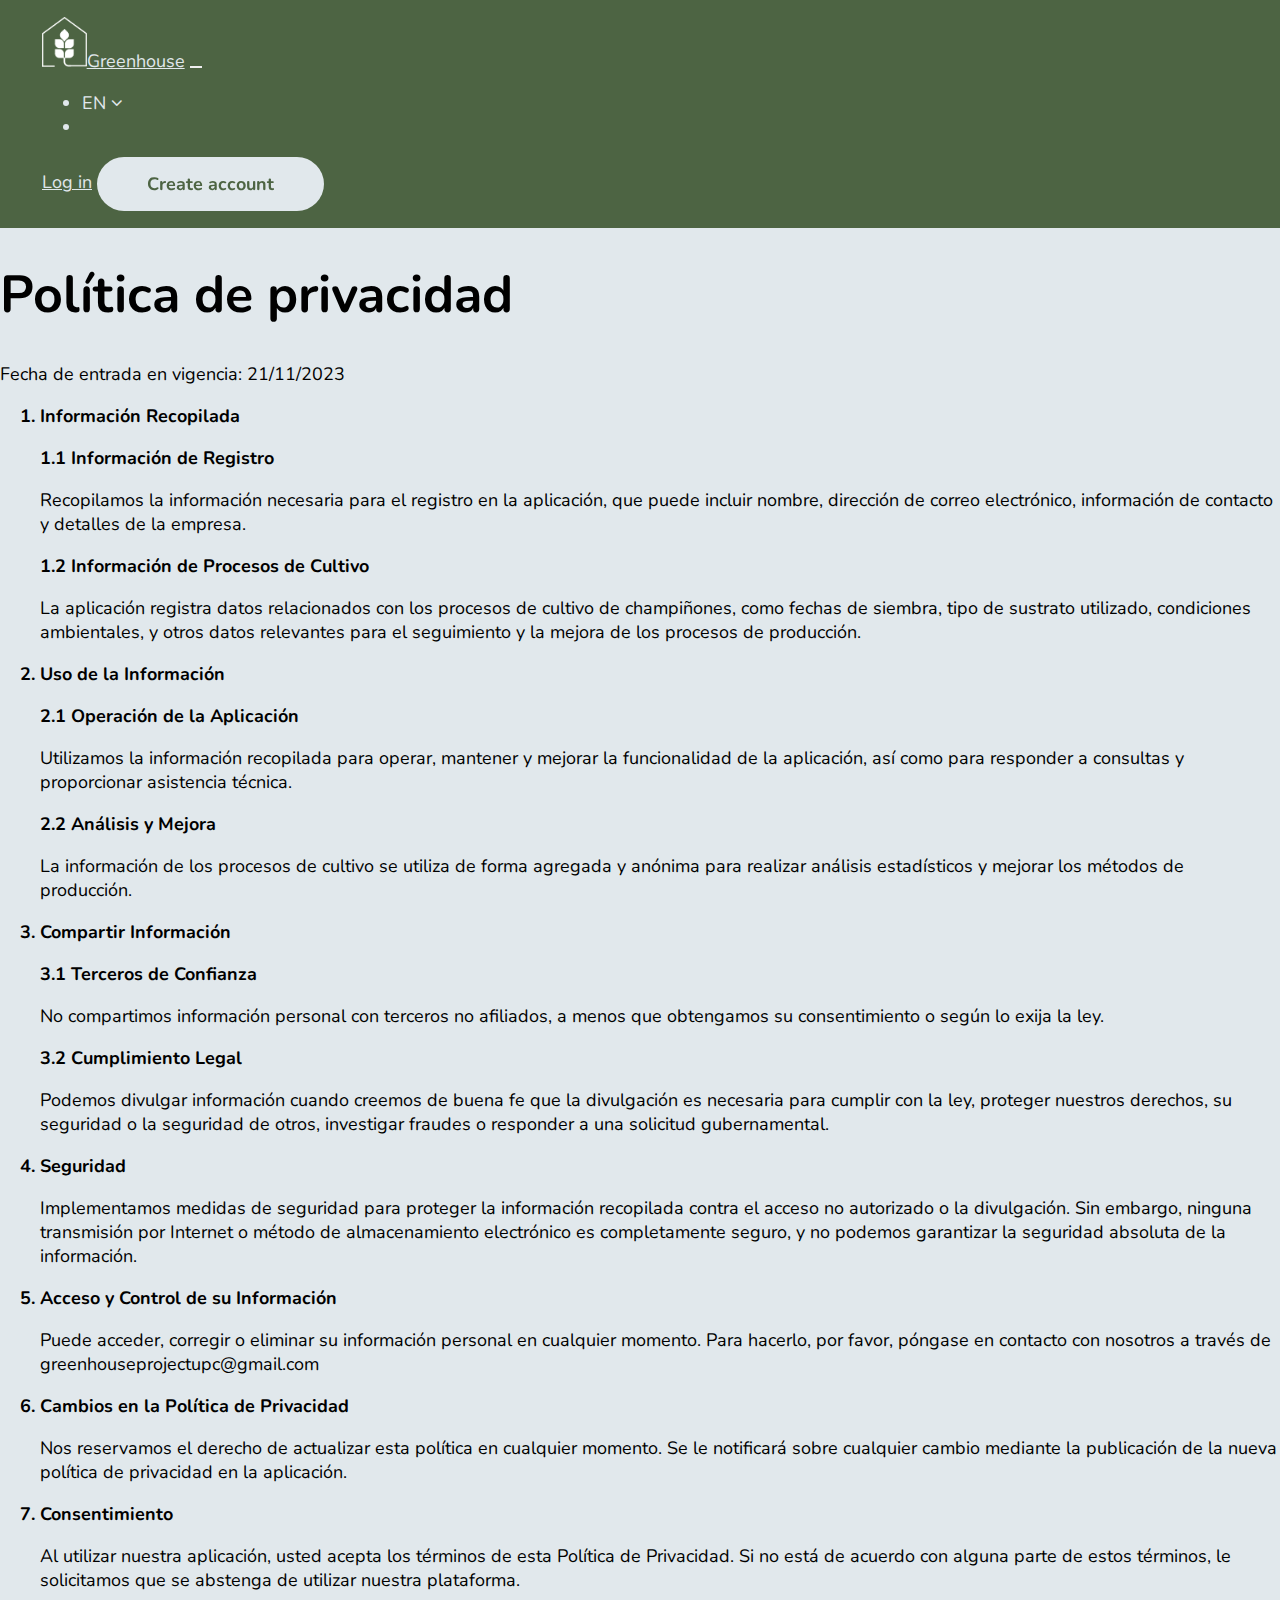
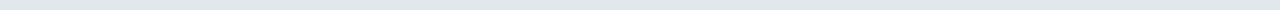
<file: docs/es_privacy_policy.html>
<!DOCTYPE html>
<html lang="en">
<head>
  <meta charset="utf-8">
  <title>Greenhouse</title>
  <meta name="viewport" content="width=device-width, initial-scale=1.0">
  <meta name="description" content="Greenhouse is a web application focused on creating and storing records from the mushroom growing process">
  <meta name="keywords" content="process, management, application, records, mushroom, harvest, growing">
  <meta name="author" content="Integradis">
  <meta name="copyright" content="Copyright Integradis team">
  <link rel="stylesheet" href="styles.css">
  <link href='https://fonts.googleapis.com/css?family=Nunito' rel='stylesheet'>
  <link rel="stylesheet" href="https://cdnjs.cloudflare.com/ajax/libs/font-awesome/4.7.0/css/font-awesome.min.css">
  <script src="myscripts.js" defer></script>
  <script src="https://cdn.jsdelivr.net/npm/bootstrap@5.3.1/dist/js/bootstrap.bundle.min.js" integrity="sha384-HwwvtgBNo3bZJJLYd8oVXjrBZt8cqVSpeBNS5n7C8IVInixGAoxmnlMuBnhbgrkm" crossorigin="anonymous" defer></script>
  <link href="https://cdn.jsdelivr.net/npm/bootstrap@5.3.1/dist/css/bootstrap.min.css" rel="stylesheet" integrity="sha384-4bw+/aepP/YC94hEpVNVgiZdgIC5+VKNBQNGCHeKRQN+PtmoHDEXuppvnDJzQIu9" crossorigin="anonymous">
</head>
<body>
    <nav class="navbar navbar-expand-lg sticky-top" aria-label="Main Navigation">
        <div class="container-fluid">
          <a href="es_index.html" class="navbar-brand text-decoration-none" aria-label="Home"><img src="images/logo-white.png" alt="company logo">Greenhouse</a>
          <button class="navbar-toggler" type="button" data-bs-toggle="collapse" data-bs-target="#navbarText" aria-controls="navbarText" aria-expanded="false" aria-label="Toggle navigation">
            <span class="navbar-toggler-icon"></span>
          </button>
          <div class="collapse navbar-collapse" id="navbarText">
            <ul class="navbar-nav me-auto mb-2 mb-lg-0">
              <li class="nav-item">
                <a class="nav-link nav-language" onclick="toggleLanguageMenu()">EN <i class="fa fa-angle-down"></i></a> 
              </li>
              <li>
                <div class="language-menu" id="languageMenu">
                  <div class="language-option">ES</div>
                </div>
              </li>
            </ul>
            <span class="navbar-text">
              <a href="https://greenhouse-open.netlify.app/" class="log-in text-decoration-none">Log in</a>
              <button type="button" class="button-secondary float-on-hover" onclick="location.href='https://greenhouse-open.netlify.app/'" role="link">Create account</button>
            </span>
          </div>
        </div>
      </nav>
    

      <section>
        <div class="container-md mt-4">
          <div class="mx-5">
        <div class="pt-5 text-center mb-5">
          <h1>Política de privacidad</h1>
          <p>Fecha de entrada en vigencia: 21/11/2023</p>
        </div>
        <div class="mt-3">
          <ol>
            <div class="mb-5">
              <b><li>Información Recopilada</li></b>
              <b><p>1.1 Información de Registro</p></b>
              <p>Recopilamos la información necesaria para el registro en la aplicación, que puede incluir nombre, dirección de correo electrónico, información de contacto y detalles de la empresa.</p>  
              <b><p>1.2 Información de Procesos de Cultivo</p></b>
              <p>La aplicación registra datos relacionados con los procesos de cultivo de champiñones, como fechas de siembra, tipo de sustrato utilizado, condiciones ambientales, y otros datos relevantes para el seguimiento y la mejora de los procesos de producción.</p>
            </div>

            <div class="mb-5">
              <b><li>Uso de la Información</li></b>
              <b><p>2.1 Operación de la Aplicación</p></b>
              <p>Utilizamos la información recopilada para operar, mantener y mejorar la funcionalidad de la aplicación, así como para responder a consultas y proporcionar asistencia técnica.</p>
              <b><p>2.2 Análisis y Mejora</p></b>
              <p>La información de los procesos de cultivo se utiliza de forma agregada y anónima para realizar análisis estadísticos y mejorar los métodos de producción.</p>
            </div>
            
            <div class="mb-5">
              <b><li>Compartir Información</li></b>
              <b><p>3.1 Terceros de Confianza</p></b>
              <p>No compartimos información personal con terceros no afiliados, a menos que obtengamos su consentimiento o según lo exija la ley.</p>
              <b><p>3.2 Cumplimiento Legal</p></b>
              <p>Podemos divulgar información cuando creemos de buena fe que la divulgación es necesaria para cumplir con la ley, proteger nuestros derechos, su seguridad o la seguridad de otros, investigar fraudes o responder a una solicitud gubernamental.</p>
            </div>

            <div class="mb-5">
              <b><li>Seguridad</li></b>
              <p>Implementamos medidas de seguridad para proteger la información recopilada contra el acceso no autorizado o la divulgación. Sin embargo, ninguna transmisión por Internet o método de almacenamiento electrónico es completamente seguro, y no podemos garantizar la seguridad absoluta de la información.</p>
            </div>
            <div class="mb-5">
              <b><li>Acceso y Control de su Información</li></b>
              <p>Puede acceder, corregir o eliminar su información personal en cualquier momento. Para hacerlo, por favor, póngase en contacto con nosotros a través de <a>greenhouseprojectupc@gmail.com</a></p>
            </div>
            <div class="mb-5">
              <b><li>Cambios en la Política de Privacidad</li></b>
              <p>Nos reservamos el derecho de actualizar esta política en cualquier momento. Se le notificará sobre cualquier cambio mediante la publicación de la nueva política de privacidad en la aplicación.</p>
            </div>
            <div class="mb-5">
              <b><li>Consentimiento</li></b>
              <p>Al utilizar nuestra aplicación, usted acepta los términos de esta Política de Privacidad. Si no está de acuerdo con alguna parte de estos términos, le solicitamos que se abstenga de utilizar nuestra plataforma.</p>
            </div>
          </ol>
        </div>
      </div>
        </div>
      </section>
      
</body>
</file>
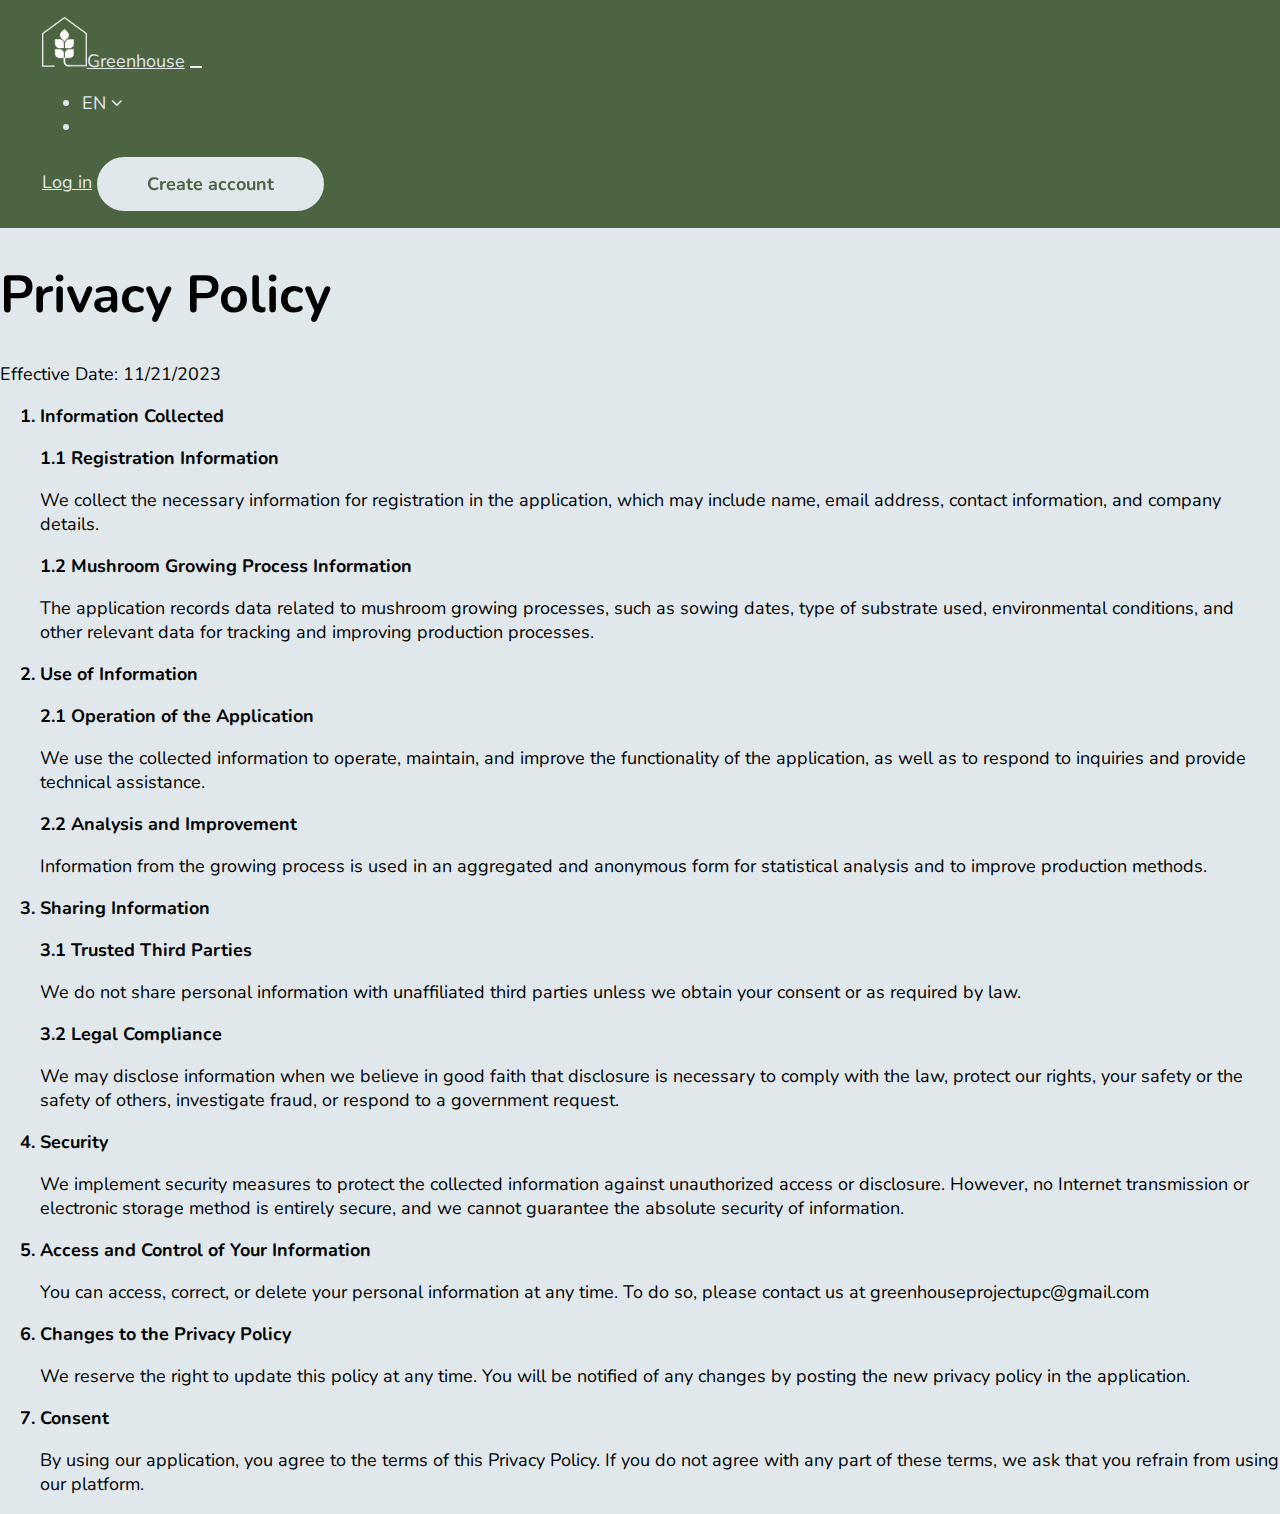
<file: docs/privacy_policy.html>
<!DOCTYPE html>
<html lang="en">
<head>
  <meta charset="utf-8">
  <title>Greenhouse</title>
  <meta name="viewport" content="width=device-width, initial-scale=1.0">
  <meta name="description" content="Greenhouse is a web application focused on creating and storing records from the mushroom growing process">
  <meta name="keywords" content="process, management, application, records, mushroom, harvest, growing">
  <meta name="author" content="Integradis">
  <meta name="copyright" content="Copyright Integradis team">
  <link rel="stylesheet" href="styles.css">
  <link href='https://fonts.googleapis.com/css?family=Nunito' rel='stylesheet'>
  <link rel="stylesheet" href="https://cdnjs.cloudflare.com/ajax/libs/font-awesome/4.7.0/css/font-awesome.min.css">
  <script src="myscripts.js" defer></script>
  <script src="https://cdn.jsdelivr.net/npm/bootstrap@5.3.1/dist/js/bootstrap.bundle.min.js" integrity="sha384-HwwvtgBNo3bZJJLYd8oVXjrBZt8cqVSpeBNS5n7C8IVInixGAoxmnlMuBnhbgrkm" crossorigin="anonymous" defer></script>
  <link href="https://cdn.jsdelivr.net/npm/bootstrap@5.3.1/dist/css/bootstrap.min.css" rel="stylesheet" integrity="sha384-4bw+/aepP/YC94hEpVNVgiZdgIC5+VKNBQNGCHeKRQN+PtmoHDEXuppvnDJzQIu9" crossorigin="anonymous">
</head>
<body>
    <nav class="navbar navbar-expand-lg sticky-top" aria-label="Main Navigation">
        <div class="container-fluid">
          <a href="index.html" class="navbar-brand text-decoration-none" aria-label="Home"><img src="images/logo-white.png" alt="company logo">Greenhouse</a>
          <button class="navbar-toggler" type="button" data-bs-toggle="collapse" data-bs-target="#navbarText" aria-controls="navbarText" aria-expanded="false" aria-label="Toggle navigation">
            <span class="navbar-toggler-icon"></span>
          </button>
          <div class="collapse navbar-collapse" id="navbarText">
            <ul class="navbar-nav me-auto mb-2 mb-lg-0">
              <li class="nav-item">
                <a class="nav-link nav-language" onclick="toggleLanguageMenu()">EN <i class="fa fa-angle-down"></i></a> 
              </li>
              <li>
                <div class="language-menu" id="languageMenu">
                  <div class="language-option">ES</div>
                </div>
              </li>
            </ul>
            <span class="navbar-text">
              <a href="https://greenhouse-open.netlify.app/" class="log-in text-decoration-none">Log in</a>
              <button type="button" class="button-secondary float-on-hover" onclick="location.href='https://greenhouse-open.netlify.app/'" role="link">Create account</button>
            </span>
          </div>
        </div>
      </nav>
    

      <section>
        <div class="container-md mt-4">
          <div class="mx-5">
        <div class="pt-5 text-center mb-5">
          <h1>Privacy Policy</h1>
          <p>Effective Date: 11/21/2023</p>
        </div>
        <div class="mt-3">
          <ol>
            <div class="mb-5">
              <b><li>Information Collected</li></b>
              <b><p>1.1 Registration Information</p></b>
              <p>We collect the necessary information for registration in the application, which may include name, email address, contact information, and company details.</p>  
              <b><p>1.2 Mushroom Growing Process Information</p></b>
              <p>The application records data related to mushroom growing processes, such as sowing dates, type of substrate used, environmental conditions, and other relevant data for tracking and improving production processes.</p>
            </div>

            <div class="mb-5">
              <b><li>Use of Information</li></b>
              <b><p>2.1 Operation of the Application</p></b>
              <p>We use the collected information to operate, maintain, and improve the functionality of the application, as well as to respond to inquiries and provide technical assistance.</p>
              <b><p>2.2 Analysis and Improvement</p></b>
              <p>Information from the growing process is used in an aggregated and anonymous form for statistical analysis and to improve production methods.</p>
            </div>
            
            <div class="mb-5">
              <b><li>Sharing Information</li></b>
              <b><p>3.1 Trusted Third Parties</p></b>
              <p>We do not share personal information with unaffiliated third parties unless we obtain your consent or as required by law.</p>
              <b><p>3.2 Legal Compliance</p></b>
              <p>We may disclose information when we believe in good faith that disclosure is necessary to comply with the law, protect our rights, your safety or the safety of others, investigate fraud, or respond to a government request.</p>
            </div>

            <div class="mb-5">
              <b><li>Security</li></b>
              <p>We implement security measures to protect the collected information against unauthorized access or disclosure. However, no Internet transmission or electronic storage method is entirely secure, and we cannot guarantee the absolute security of information.</p>
            </div>
            <div class="mb-5">
              <b><li>Access and Control of Your Information</li></b>
              <p>You can access, correct, or delete your personal information at any time. To do so, please contact us at <a>greenhouseprojectupc@gmail.com</a></p>
            </div>
            <div class="mb-5">
              <b><li>Changes to the Privacy Policy</li></b>
              <p>We reserve the right to update this policy at any time. You will be notified of any changes by posting the new privacy policy in the application.</p>
            </div>
            <div class="mb-5">
              <b><li>Consent</li></b>
              <p>By using our application, you agree to the terms of this Privacy Policy. If you do not agree with any part of these terms, we ask that you refrain from using our platform.</p>
            </div>
          </ol>
        </div>
      </div>
        </div>
      </section>
      
</body>
</html>
</file>
<file: docs/styles.css>
/*================================================
0. Configuration
================================================*/

:root {
  --primary-green: #4D6443;
  --primary-white:#E1E8EC;
  --gray-1: #D9D9D9;
  --gray-2:#8E8E8E;
  --gray-3:#4D4D4D;
  --black: #282828;
  --white: #FFFFFF;
  --secondary-brown: #8B6341;;
  --secondary-green-1: #4A845B;
  --secondary-green-2:#5B7051;
  --secondary-beige:#CBB99D;
  --font-primary: nunito;
  --heading-1-size: 52px;
  --heading-2-size: 36px;
  --heading-3-size: 24px;
  --heading-4-size: 18px;
  --large-text-bold-size: 24px;
  --large-text-regular-size: 24px;
  --medium-text-bold-size: 18px;
  --medium-text-regular-size: 18px;
  --normal-text-bold-size: 16px;
  --normal-text-regular-size: 16px;
  --small-text-bold-size: 14px;
  --small-text-regular-size: 14px;
}


body {
  background-color: var(--primary-white);
  margin: 0;
  font-family: var(--font-primary);
  font-size: var(--medium-text-regular-size);
}

header{
  
  padding: 0;
}
.mobile-menu-icon{
  display: none;
}

.navbar {
  background-color: var(--primary-green);
  color: var(--primary-white);
  padding: 17px 42px;
  margin: auto;
  display: flex;
  justify-content: space-between;
  align-items: center;
}

.navbar .nav-link,.navbar .navbar-brand, .navbar .log-in {
  font-family: var(--font-primary);
  font-size: var(--medium-text-regular-size);
  color: var(--primary-white);
}
.container-fluid img {
  height: 50px;
}

button{
  border: 0;
  font: inherit;
  cursor: pointer;
}

.button-secondary{
  padding: 15px 50px;
  background-color: var(--primary-white);
  color: var(--primary-green);
  border-radius: 50px;
  box-shadow: 0px 4px 4px 0px rgba(0, 0, 0, 0.25);
}

.float-on-hover {
  font-weight: bold;
  display: inline-block;
  vertical-align: middle;
  transform: perspective(1px) translateZ(0);
  box-shadow: 0 0 1px rgba(0, 0, 0, 0);
  transition-duration: 0.3s;
  transition-property: transform;
  transition-timing-function: ease-out;
}

.float-on-hover:hover, .float-on-hover:focus, .float-on-hover:active {
  transform: translateY(-3px);
}


.language-menu {
  display: none;
  background-color: var(--primary-white);
  z-index: 1;
  position: inherit;
  box-shadow: 0px 4px 4px 0px rgba(0, 0, 0, 0.25);
}

.language-menu.show-language-menu {
  display: block;
}

.language-option {
  text-align: center;
  padding: 10px 20px;
  color: var(--gray-3);
}

.language-option:hover {
  background-color: var(--gray-1);
}

h1{
  /* Heading 1 */
  font-size: 52px;
  font-style: normal;
  font-weight: 700;
  line-height: 63.9px; /* 122.885% */
}

h2{
  font-family: Nunito;
  font-size: 36px;
  font-style: normal;
  font-weight: 700;
  line-height: 49px; /* 136.111% */
}

.h2-center{
  text-align: center;
}

h4{
  font-family: Nunito;
  font-size: 18px;
  font-style: normal;
  font-weight: 700;
  line-height: 25px; /* 138.889% */
}

.section-vision-layout {
  display: flex;
  gap: 16px;
  flex-wrap: wrap;
  justify-content: center;
  align-items: center;
}

.mission-box{
  border-radius: 25px;
  background: var(--Secondary-Beige, #CBB99D);
  box-shadow: 2px 11px 30px 0px rgba(0, 0, 0, 0.31);
}

.mission-box-text{
  display: flex;
  width: 340px;
  flex-direction: column;
  justify-content: center;
  font-size: 24px;
  font-style: normal;
  font-weight: 400;
  line-height: 33px;
  text-align: center;
}

.vision-box{
  border-radius: 25px;
  background: var(--Secondary-Brown, #8B6341);
  box-shadow: 2px 11px 30px 0px rgba(0, 0, 0, 0.31);
}

.vision-box-text{
  display: flex;
  width: 340px;
  flex-direction: column;
  justify-content: center;
  flex-shrink: 0;
  text-align: center;
  color: var(--Primary-White, #F8F8F8);
  text-align: center;
  font-family: Nunito;
  font-size: 18px;
  font-style: normal;
  font-weight: 400;
  line-height: 30px;
}

.values-box{
  border-radius: 25px;
  background: var(--Primary-Green, #4D6443);
  box-shadow: 2px 11px 30px 0px rgba(0, 0, 0, 0.31);
  color: var(--Primary-White, #F8F8F8);
}

.values-box-text{
  font-family: Nunito;
  font-size: 24px;
  font-style: normal;
  font-weight: 400;
  line-height: 33px;
}

h4{
  /* Heading 4 */
  font-family: Nunito;
  font-size: 18px;
  font-style: normal;
  font-weight: 700;
  line-height: 25px; /* 138.889% */
}

img{
  max-width: 100%;
  height: auto;
}

.hero, .filter {
  display: flex;
  align-items: center;
  justify-content: space-between;
}

.hero {
  background-color: var(--primary-green);
  color: var(--primary-white);
  padding: 150px 42px;
  margin: auto;
}

.hero-img{
  zoom: 2;
}

.left, .right {
  padding: 0 2rem;
}

.right{
  display: flex;
  justify-content: space-between;
  align-items: center;
}

.separated {
  margin: 24px 0;
}

.flex-center {
align-items: center;
}
.accordion-button{
margin-bottom: 10px;
}
.accordion-body {
margin-top: 15px;
padding: 25px;
background: #fff;
border-radius: 5px;
box-shadow: 0 2px 25px -3px rgba(0, 0, 0, 0.1);
margin-bottom: 10px;
}

.circle-icon {
height: 50px;
width: 50px;
border-radius: 50px;
display: flex;
justify-content: center;
align-items: center;
background: var(--primary-green);
color: var(--primary-white);
margin-left: -20px;
margin-right: 10px;
transform: scale(1.2);
}
.accordion-item{
border: 0px!important;
}
.accordion-button:not(.collapsed){
border: 0px!important;
color: var(--secondary-brown);
  background-color: #ffffff;
  box-shadow: inset 0 0px 0 rgb(0 0 0 / 13%);
}

.footer{
  background-color: var(--secondary-brown);
}

.social-media{
  background-color: var(--secondary-beige);
  color: var(--black);
}

.links, .copyright{
  color: var(--white);
}

.fbuttons{
  color: var(--white);
  justify-content: space-between;
}

.display-7, .envelope, .phone{
  color: var(--secondary-green-2);
}

.contacto{
  color: var(--black);
}

.facebook, .twitter, .instagram, .linkedin{
  font-family: var(--font-primary);
  font-size: var(--large-text-regular-size);
}

.accordion button{
  background-color: var(--secondary-beige);
  font-size: var(--heading-3-size);
}

.accordion-body{
  font-family: var(--font-primary);
  font-size: var(--medium-text-regular-size);
  color: var(--gray-3);
}


.card-img{
  max-width: 40%;
  height: auto;
  margin: auto;
display: block;
}

.benefits{
  text-align: center;
}
.section-vision-layout, .mission-box-text, .vision-box-text, .values-box-text{
  font-family: var(--font-primary);
  font-size: var(--large-text-regular-size);
}

section.pricing {
  background: var(--primary-green);
  color: var(--primary-white);
}


.pricing .basic{
  background-color: var(--secondary-beige);
}

.pricing .regular{
  background-color: var(--white);
  color: var(--primary-green);
}

.pricing .premium{
  background-color: var(--secondary-brown);
  color: var(--white);
}

.pricing .card {
  border: none;
  border-radius: 1rem;
  transition: all 0.2s;
  
}

.pricing hr {
  margin: 1.5rem 0;
}

.pricing .card-title {
  margin: 0.5rem 0;
  font-size: 0.9rem;
  letter-spacing: .1rem;
  font-weight: bold;
}

.pricing .card-price {
  font-size: 3rem;
  margin: 0;
}

.pricing .card-price .period {
  font-size: 0.8rem;
}

.pricing ul li {
  margin-bottom: 1rem;
}

.pricing .text-muted {
  opacity: 0.7;
}

.pricing .btn {
  font-size: 80%;
  border-radius: 5rem;
  letter-spacing: .1rem;
  font-weight: bold;
  padding-top: 1rem;
  opacity: 0.7;
  transition: all 0.2s;
}

 /* Hover Effects on Card */

 @media (min-width: 992px) {
  .pricing .card:hover {
    margin-top: -.25rem;
    margin-bottom: .25rem;
    box-shadow: 0 0.5rem 1rem 0 rgba(0, 0, 0, 0.3);
  }

  .pricing .card:hover .btn {
    opacity: 1;
  }
}

.button-primary{
  padding: 15px 50px;
  background-color: var(--primary-green);
  color: var(--primary-white);
  border-radius: 50px;
  box-shadow: 0px 4px 4px 0px rgba(0, 0, 0, 0.25);
}

.about-us-card{
  background-color: var(--secondary-brown);
}

footer{
  background-color: var(--secondary-brown);
}

.collaborators{
  display: flex;
  justify-content: center;
  align-items: center;
  background: var(--primary-green);
}

.collaborators-card{
  display: flex;
  flex-direction: column;
  justify-content: center;
  align-items: center;
  gap: 50px;
  color: var(--White, #FFF);
  text-align: center;
}
</file>
